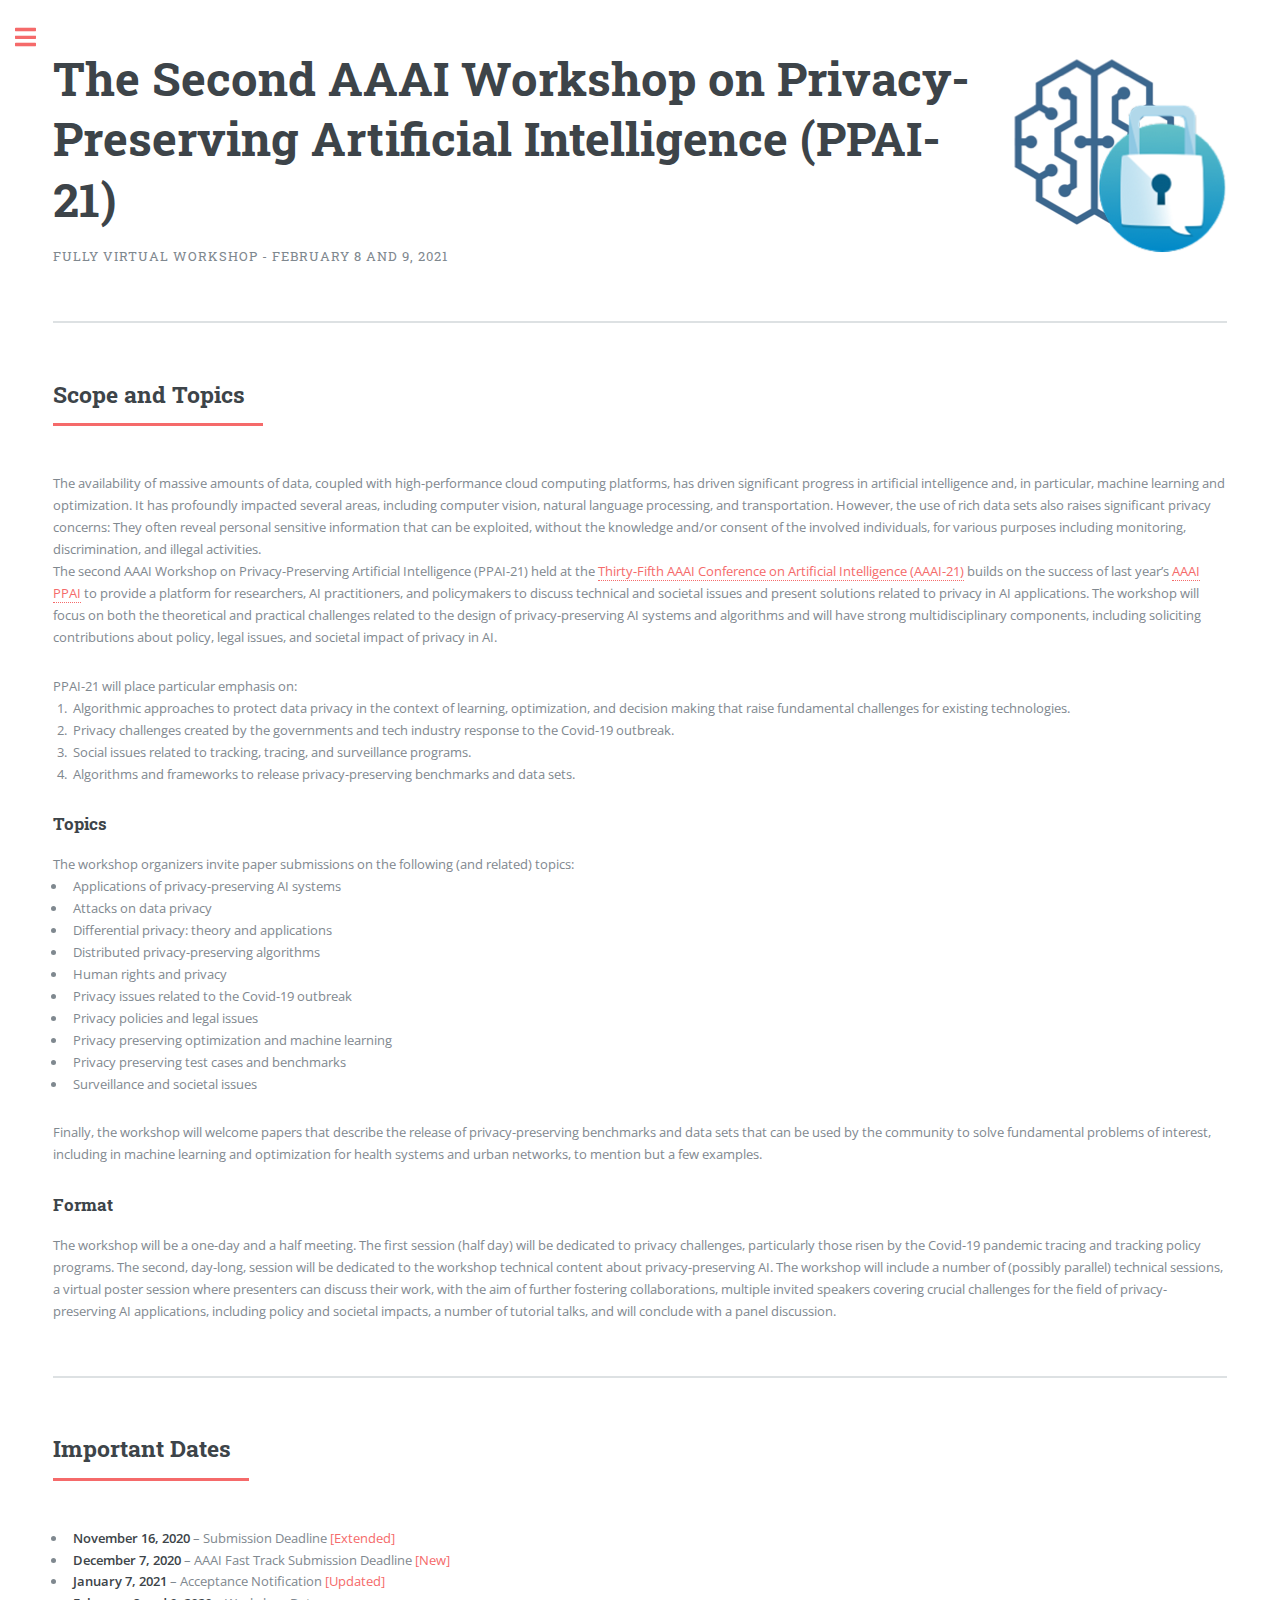
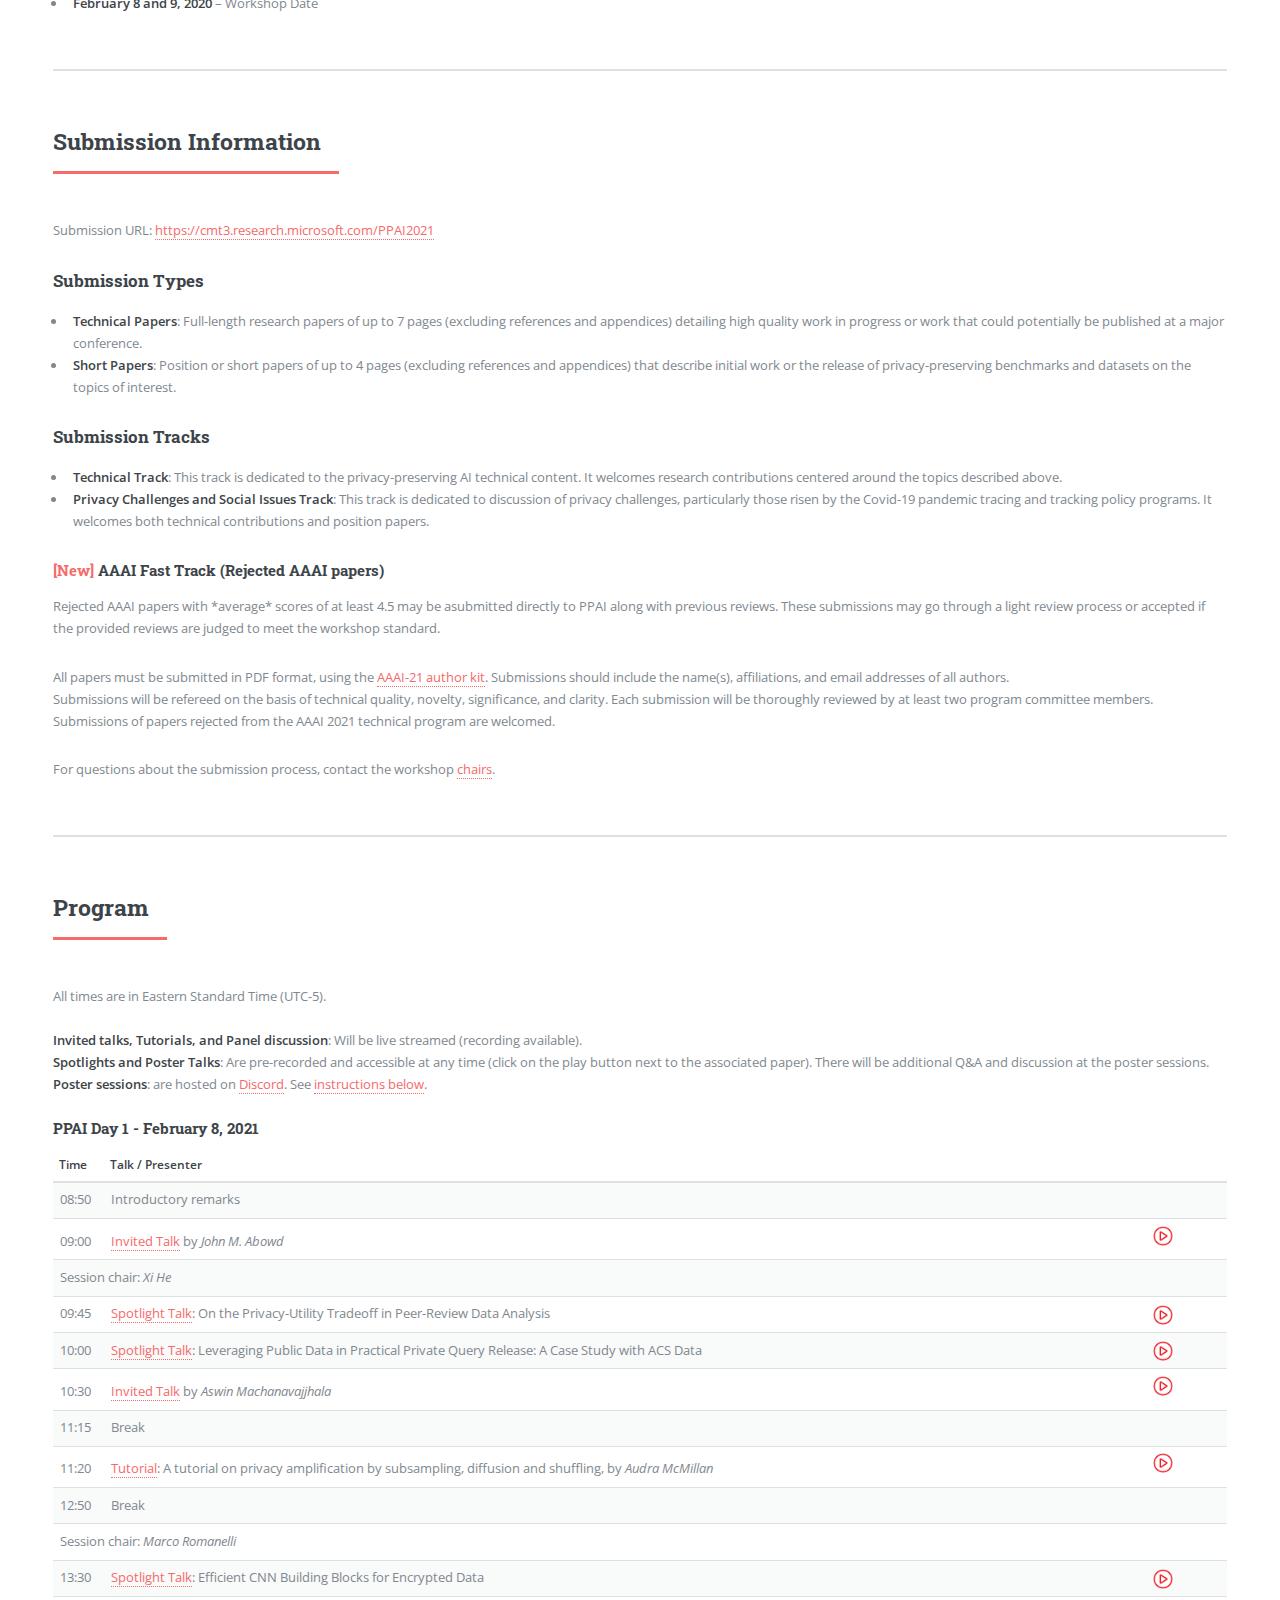
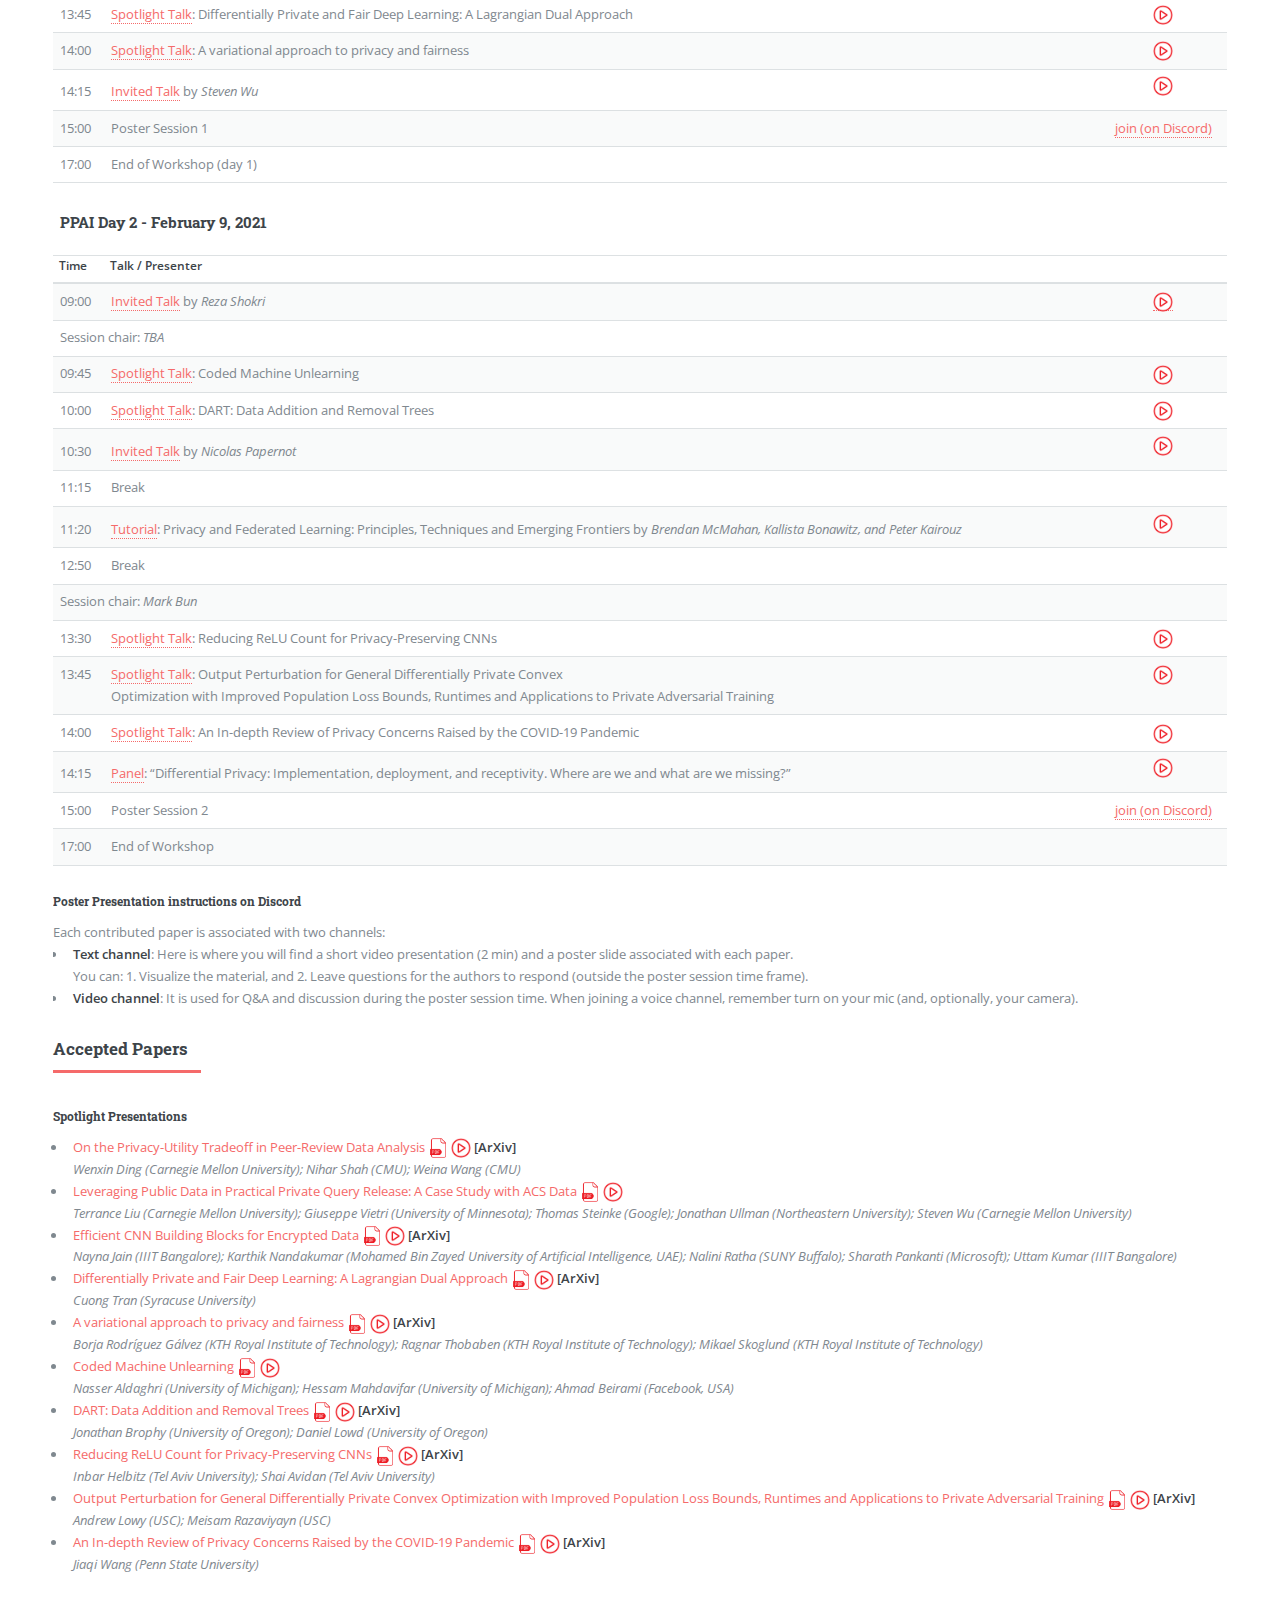
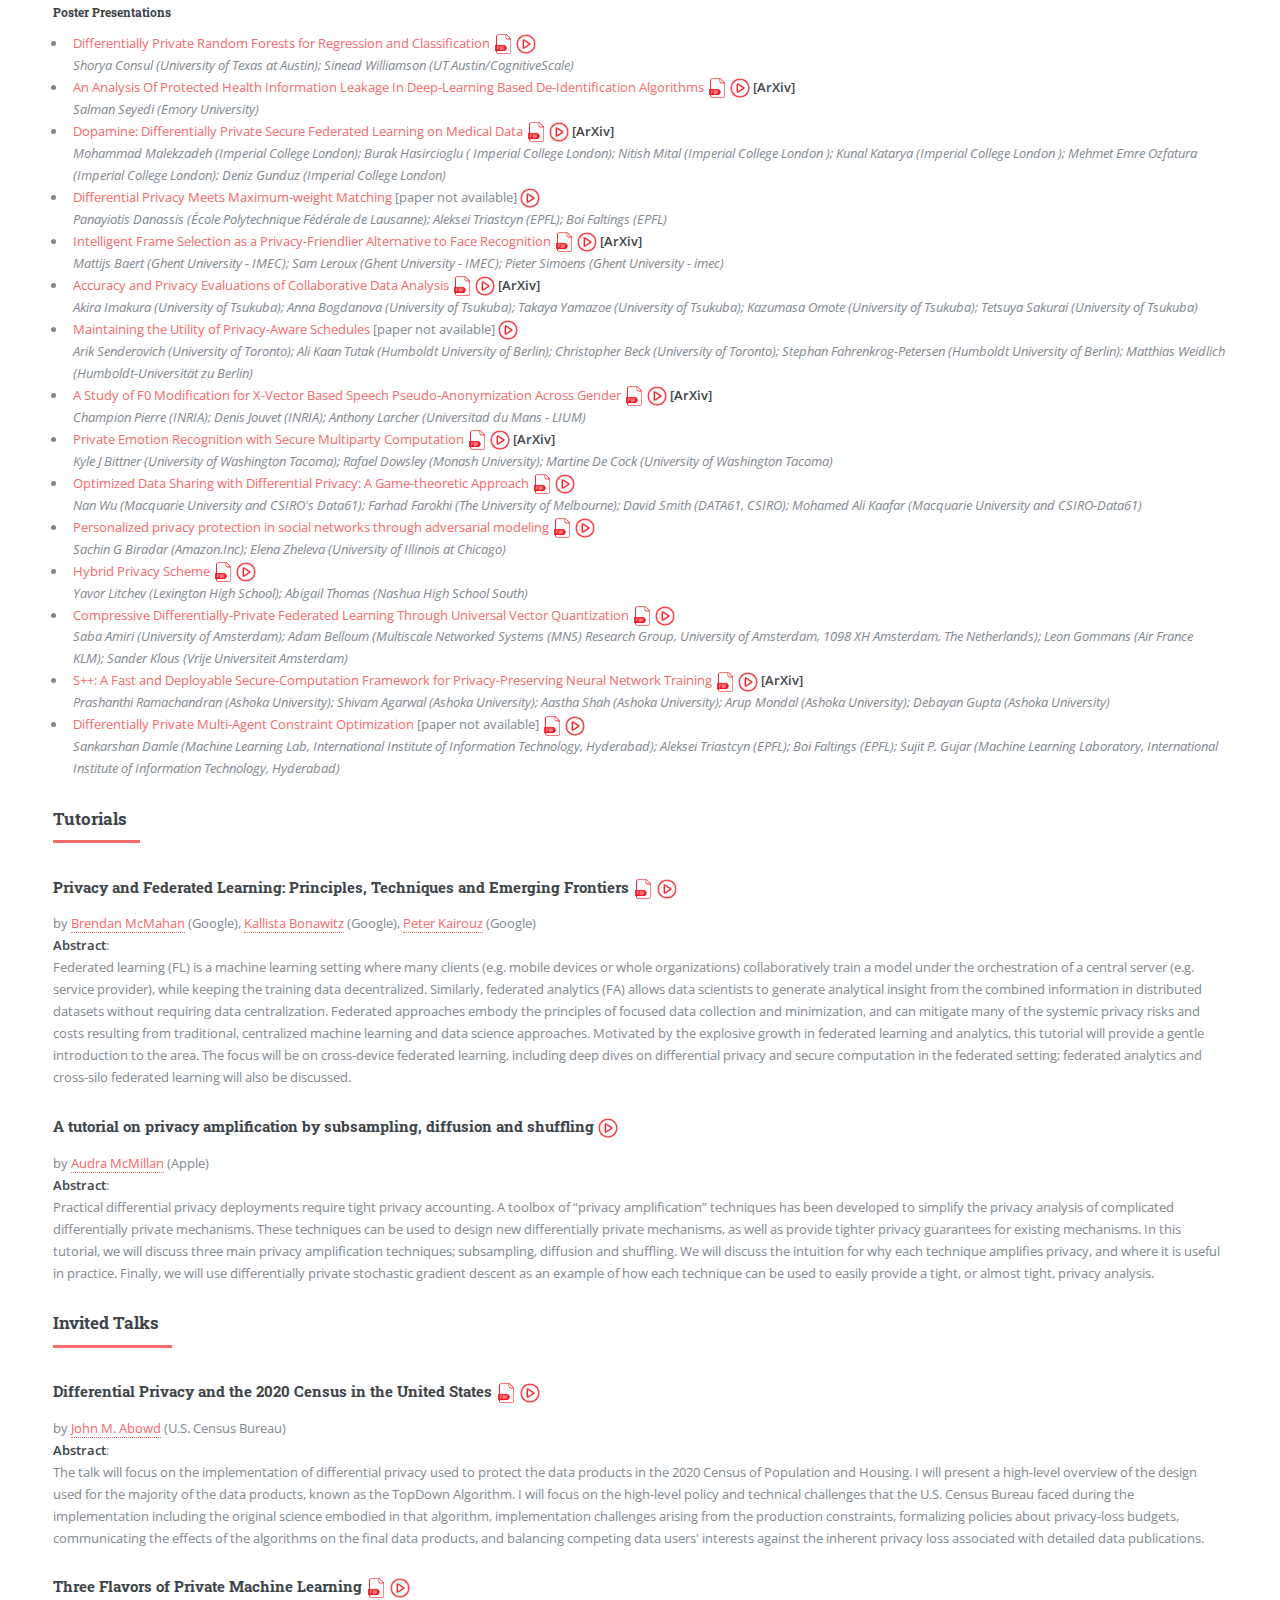
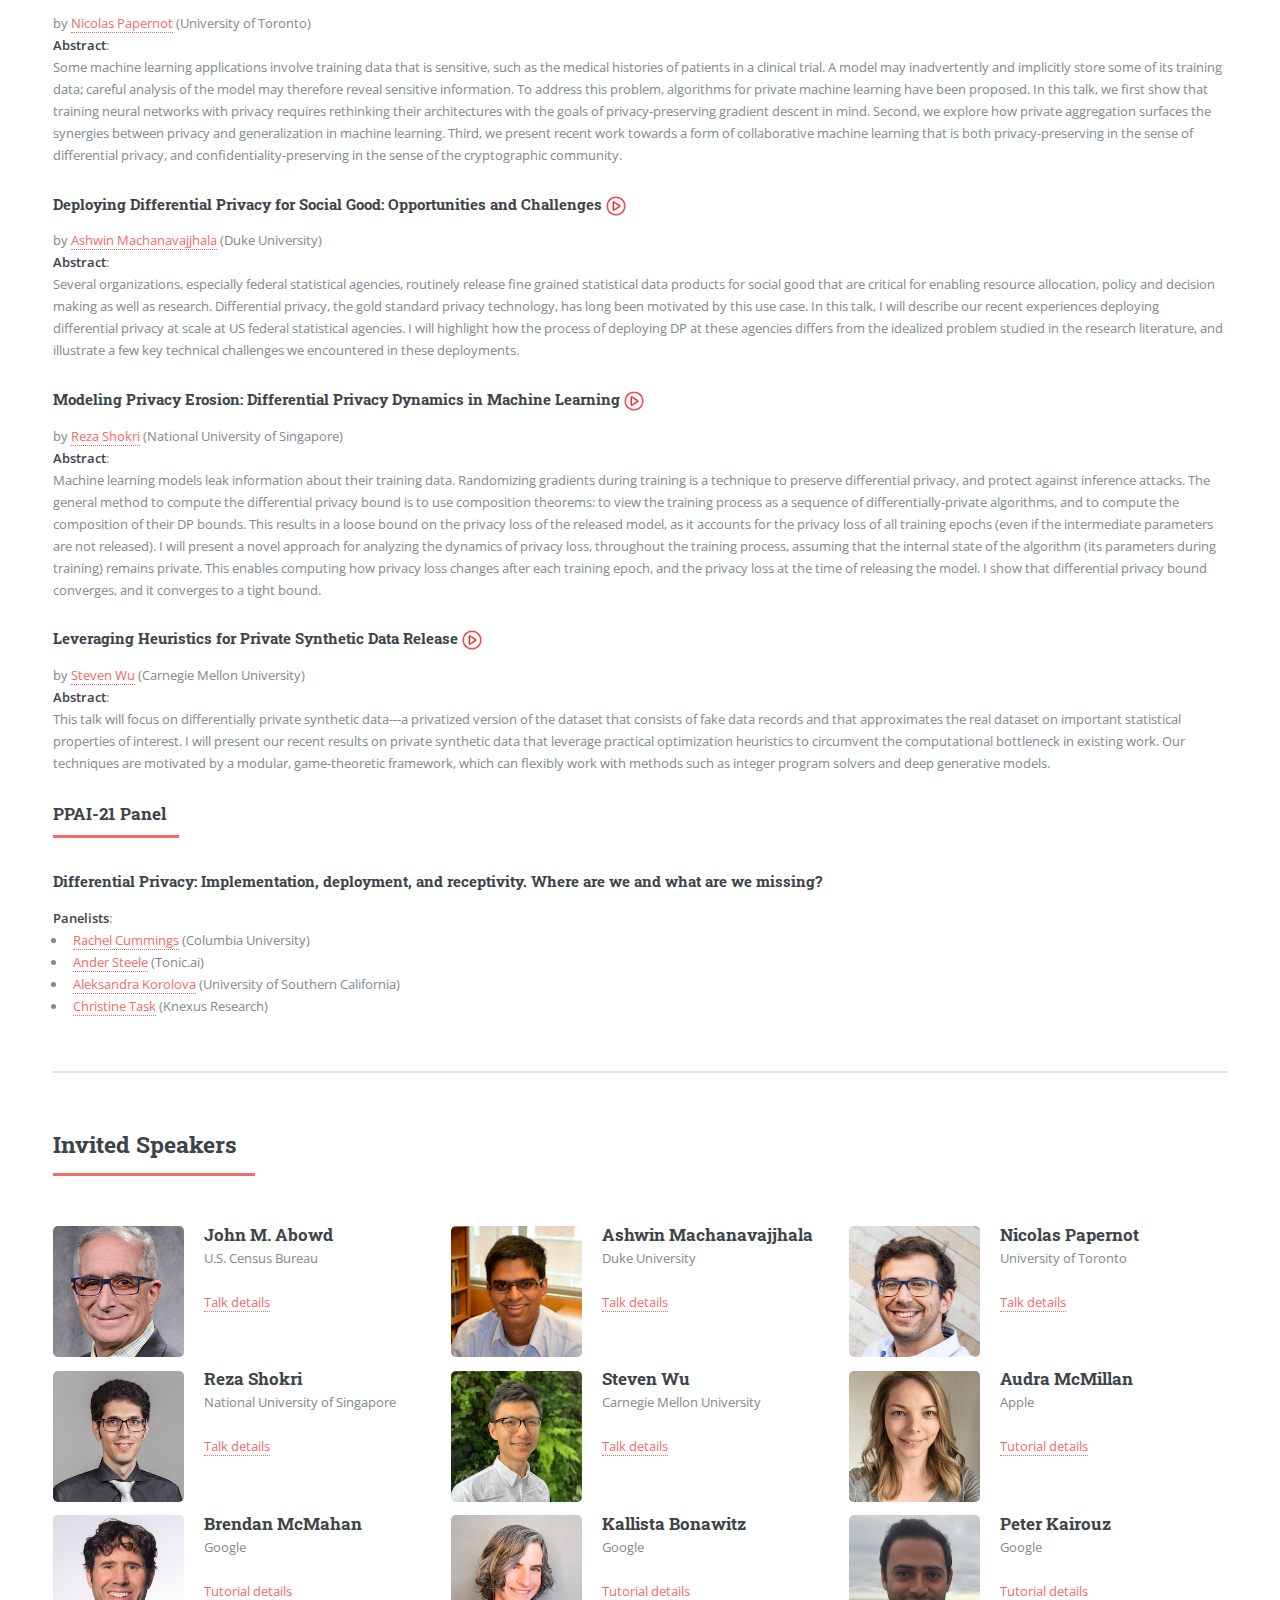
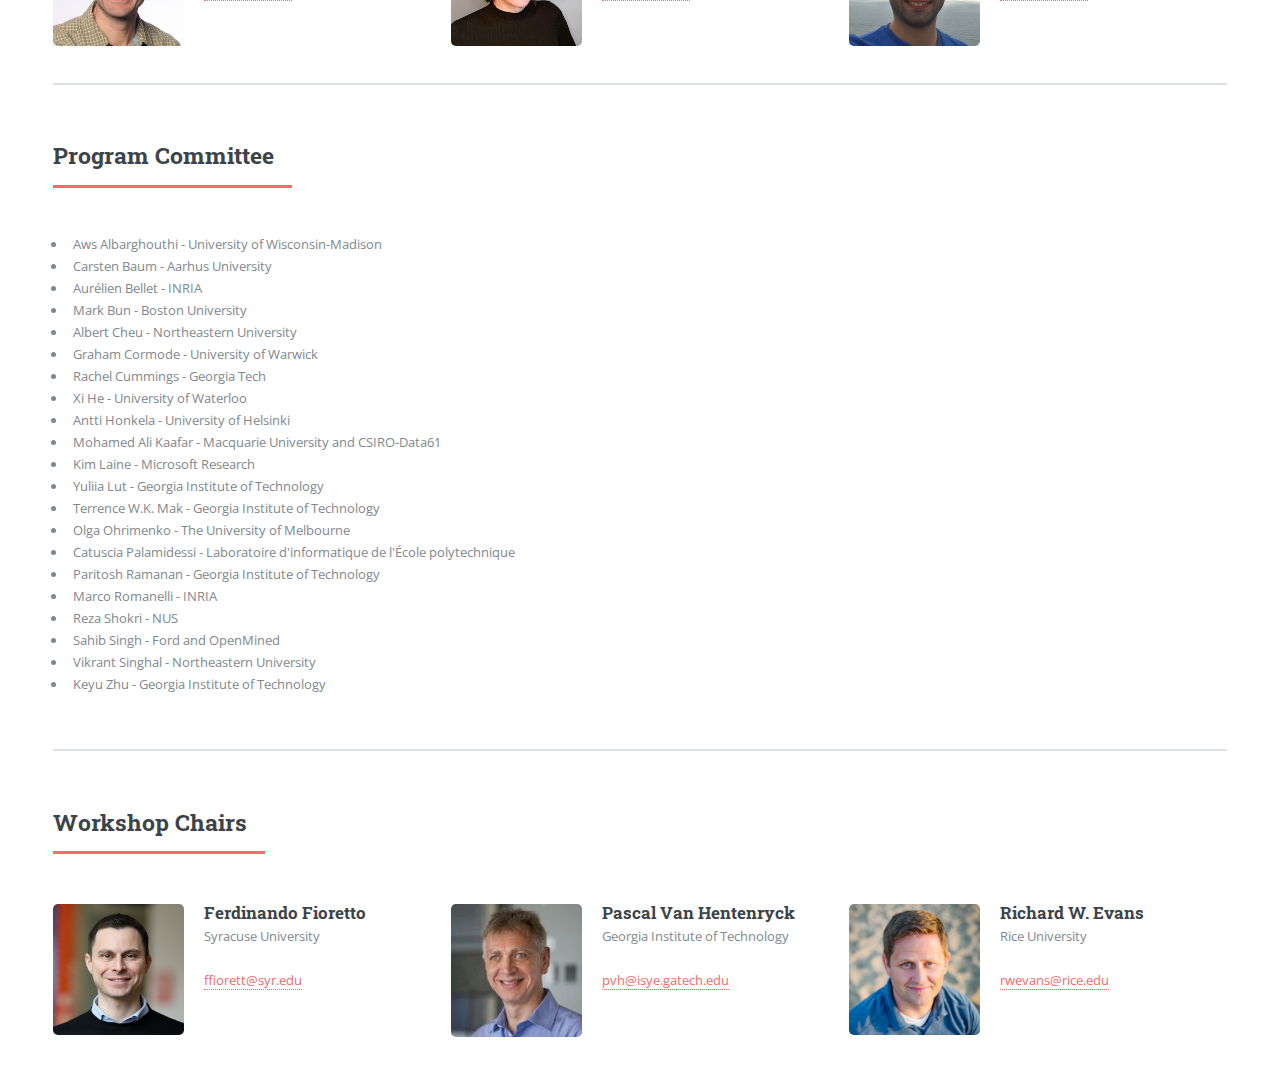
<file: index.html>
<!DOCTYPE HTML>
<html>
	<head>
		<title>AAAI Workshop on Privacy-Preserving Artificial Intelligence</title>
		<meta charset="utf-8" />
		<meta name="viewport" content="width=device-width, initial-scale=1, user-scalable=no" />
		<meta name="keywords" content="PPAI,PPAI21,PPAI2021,PPAI 21,PPAI 2021,AAAI,AAAI21,AAAI 2021,Privacy Preserving AI,Privacy Preserving Artificial Intelligence,AI, Differential Privacy,Privacy,Preserving,Artificial,Intelligence"/>
		<link rel="stylesheet" href="assets/css/main.css" />
	</head>
	<body class="is-preload">

		<!-- Wrapper -->
			<div id="wrapper">
				<!-- Main -->
				<div id="main">
					<div class="inner">
						<!-- Banner -->
						<section id="banner">
							<div class="content">
								<header>
									<h1>The Second AAAI Workshop on Privacy-Preserving Artificial Intelligence (PPAI-21)</h1>
									<p>Fully Virtual Workshop - February 8 and 9, 2021</p>
								</header>
							</div>
							<span class="center">
								<img class="center" src="images/logo-ppai.png" alt=""/>
							<!--<img class="center" src="images/aaai.png" alt="" width="128"/> -->									</span>
						</section>

						<!-- Section -->
						<section>
							<header class="major" id="scope">
								<h2>Scope and Topics</h2>
							</header>
							<p>
							The availability of massive amounts of data, coupled with high-performance cloud computing 
							platforms, has driven significant progress in artificial intelligence and, in particular, 
							machine learning and optimization. It has profoundly impacted several areas, including computer 
							vision, natural language processing, and transportation. However, the use of rich data sets 
							also raises significant privacy concerns: They often reveal personal sensitive information 
							that can be exploited, without the knowledge and/or consent of the involved individuals, for 
							various purposes including monitoring, discrimination, and illegal activities. 
							<br>
							The second AAAI Workshop on Privacy-Preserving Artificial Intelligence (PPAI-21) held at the 
							<a href="https://aaai.org/Conferences/AAAI-21/">Thirty-Fifth AAAI Conference on Artificial Intelligence (AAAI-21)</a> 
							builds on the success of last year’s <a href="https://www2.isye.gatech.edu/~fferdinando3/cfp/PPAI20/">AAAI PPAI</a> 
							to provide a platform for researchers, AI practitioners, and policymakers to discuss technical 
							and societal issues and present solutions related to privacy in AI applications. 
							The workshop will focus on both the theoretical and practical challenges related to the design 
							of privacy-preserving AI systems and algorithms and will have strong multidisciplinary 
							components, including soliciting contributions about policy, legal issues, and societal 
							impact of privacy in AI. 
							</p>
							PPAI-21 will place particular emphasis on: 
							<ol>
								<li>Algorithmic approaches to protect data privacy in the context of learning, 
									optimization, and decision making that raise fundamental challenges for 
								existing technologies.</li> 
								<li>Privacy challenges created by the governments and tech industry response to 
								the Covid-19 outbreak.</li> 
								<li>Social issues related to tracking, tracing, and surveillance programs.</li> 
								<li>Algorithms and frameworks to release privacy-preserving benchmarks and data sets.</li> 
							</ol>

							<h3>Topics</h3>
							The workshop organizers invite paper submissions on the following (and related) topics:
							<ul>
								<li>Applications of privacy-preserving AI systems</li>
								<li>Attacks on data privacy</li>
								<li>Differential privacy: theory and applications</li>
								<li>Distributed privacy-preserving algorithms</li>
								<li>Human rights and privacy</li>
								<li>Privacy issues related to the Covid-19 outbreak </li>
								<li>Privacy policies and legal issues </li>
								<li>Privacy preserving optimization and machine learning </li>
								<li>Privacy preserving test cases and benchmarks</li>
								<li>Surveillance and societal issues </li>
							</ul>
							<p>
								Finally, the workshop will welcome papers that describe the release of privacy-preserving benchmarks and data sets that can be used by the community to solve fundamental problems of interest, including in machine learning and optimization for health systems and urban networks, to mention but a few examples. 
							</p>

							<h3>Format</h3> <p> The workshop will be a one-day and a half
							meeting.  The first session (half day) will be dedicated to
							privacy challenges, particularly those  risen by the Covid-19
							pandemic tracing and tracking policy programs.  The second,
							day-long, session will be dedicated to the workshop technical
							content about  privacy-preserving AI. The workshop will include
							a number of (possibly parallel) technical  sessions, a virtual
							poster session where presenters can discuss their work, with
							the aim of  further fostering collaborations, multiple invited
							speakers covering crucial challenges for  the field of
							privacy-preserving AI applications, including policy and
							societal impacts, a  number of tutorial talks, and will
							conclude with a panel discussion.  </p>

<!-- 							<h3>Attendance</h3>
							Attendance is open to all. At least one author of each accepted submission must be present at the workshop.
 -->
 							</section>


						<section>
							<header class="major" id="dates">
								<h2>Important Dates</h2>
							</header>
							<ul>
							<li><strong>November 16, 2020</strong> – Submission Deadline <font color="#f56a6a">[Extended]</font></li>
							<li><strong>December 7, 2020</strong>  – AAAI Fast Track Submission Deadline <font color="#f56a6a">[New]</font></li>
							<li><strong>January 7, 2021</strong> – Acceptance Notification <font color="#f56a6a">[Updated]</font></li>
							<li><strong>February 8 and 9, 2020</strong> – Workshop Date </li>
							</ul>
						</section>

						<section>
							<header class="major" id="submission">
								<h2>Submission Information</h2>
							</header>

							<p>
							Submission URL:  <a href="https://cmt3.research.microsoft.com/PPAI2021">https://cmt3.research.microsoft.com/PPAI2021</a>
							</p>

							<h3>Submission Types</h3>
							<ul>
								<li><strong>Technical Papers</strong>: 
								Full-length research papers of up to 7 pages (excluding references and appendices) 
								detailing high quality work in progress or work that could potentially be published at 
								a major conference. 
								</li>
								<li><strong>Short Papers</strong>: 
								Position or short papers of up to 4 pages (excluding references and appendices) that 
								describe initial work or the release of privacy-preserving benchmarks and datasets on the 
								topics of interest. 
								</li>
							</ul>

							<h3>Submission Tracks</h3>
							<ul>
								<li><strong>Technical Track</strong>:
									 This track is dedicated to the privacy-preserving AI technical content. It welcomes 
									 research contributions centered around the topics described above.
								</li>
								<li><strong>Privacy Challenges and Social Issues Track</strong>:
									This track is dedicated to discussion of privacy challenges, particularly those risen 
									by the Covid-19 pandemic tracing and tracking policy programs. 
									It welcomes both technical contributions and position papers. 
								</li>
							</ul>

							<h4><font color="#f56a6a">[New]</font> AAAI Fast Track (Rejected AAAI papers)</h4>
							<p>
							Rejected AAAI papers with *average* scores of at least 4.5 may be asubmitted directly to PPAI 
							along with previous reviews. These submissions may go through a light review process or 
							accepted if the provided reviews are judged to meet the workshop standard. 
							</p>

							<p>	
							All papers must be submitted in PDF format, using the <a href="https://www.aaai.org/Publications/Templates/AuthorKit21.zip">AAAI-21 author kit</a>. 
							Submissions should include the name(s), affiliations, and email addresses of all authors. 
							<br>
							Submissions will be refereed on the basis of technical quality, novelty, significance, and 
							clarity. Each submission will be thoroughly reviewed by at least two program committee members.
							<br>
							Submissions of papers rejected from the AAAI 2021 technical program are welcomed. 
							<!-- Papers will be selected for oral and/or poster presentation at the workshop.  -->
							</p>

							<p>
							For questions about the submission process, contact the workshop <a href="#contact">chairs</a>.
							</p>
						</section>

						<section>
							<header class="major" id="program">
								<h2>Program</h2>
							</header>

							All times are in Eastern Standard Time (UTC-5).</br><br>

							<strong>Invited talks, Tutorials, and Panel discussion</strong>: Will be live streamed (recording available).
							</br>
							<strong>Spotlights and Poster Talks</strong>: Are pre-recorded and accessible at any time (click on the play button next to the associated paper). 
							There will be additional Q&A and discussion at the poster sessions.
							<br>
							<strong>Poster sessions</strong>: are hosted on <a href="https://discord.gg/dPRvVuhKuW">Discord</a>. See <a href="#poster-instructions">instructions below</a>.
							<br><br>

							<h4>PPAI Day 1 - February 8, 2021</h4>
							<div class="table-wrapper">
								<table>
									<thead>
										<tr>
											<th colspan="1">Time</th>
											<th>Talk / Presenter </th>
											<th></th>
										</tr>
									</thead>
									<tbody>
										<tr><td>08:50</td>	<td>Introductory remarks</td> <td></td>		</tr>
										<tr><td>09:00</td>	<td><a href="#john">Invited Talk</a> by <em>John M. Abowd</em></td> 	<td style="text-align: center;"><a href="https://www.youtube.com/watch?v=cmgMTq6NXKI" target="_blank" style="border-bottom: none"><img src="images/play.png" width="20"></a></td>		</tr>
										<tr height="8px">
										<td colspan="3">Session chair: <em>Xi He</em></td></tr>
										<tr><td>09:45</td>	<td><a href="#sp1">Spotlight Talk</a>: On the Privacy-Utility Tradeoff in Peer-Review Data Analysis</td>							<td style="text-align: center;"><a href="https://www2.isye.gatech.edu/~fferdinando3/cfp/PPAI21/41-long.mp4" alt="Video" style="border-bottom: none"><img src="images/play.png" width="20" style="vertical-align:middle"></a></td>		</tr>
										<tr><td>10:00</td>	<td><a href="#sp2">Spotlight Talk</a>: Leveraging Public Data in Practical Private Query Release: A Case Study with ACS Data</td>	<td style="text-align: center;"><a href="https://www2.isye.gatech.edu/~fferdinando3/cfp/PPAI21/26-long.mp4" alt="Video" style="border-bottom: none"><img src="images/play.png" width="20" style="vertical-align:middle"></a></td>		</tr>
										<tr><td>10:30</td>	<td><a href="#aswin">Invited Talk</a> by <em>Aswin Machanavajjhala</em></td> <td style="text-align: center;"><a href="https://www.youtube.com/watch?v=gwaIA-V-rt8" target="_blank" style="border-bottom: none"><img src="images/play.png" width="20"></a></td>		</tr>
										<tr><td>11:15</td>  <td colspan="2">Break</td></tr>
										<tr><td>11:20</td>	<td><a href="#audra">Tutorial</a>: A tutorial on privacy amplification by subsampling, diffusion and shuffling, by <em>Audra McMillan</em></td> <td style="text-align: center;"><a href="https://www.youtube.com/watch?v=lJzP3uggLpY" target="_blank" style="border-bottom: none"><img src="images/play.png" width="20"></a></td>		</tr>
										<tr><td>12:50</td>  <td colspan="2">Break</td></tr>
										<tr height="8px"><td colspan="3">Session chair: <em>Marco Romanelli</em></td></tr>
										<tr><td>13:30</td>	<td><a href="#sp3">Spotlight Talk</a>: Efficient CNN Building Blocks for Encrypted Data</td>				<td style="text-align: center;"><a href="https://www2.isye.gatech.edu/~fferdinando3/cfp/PPAI21/30-long.mp4" alt="Video" style="border-bottom: none"><img src="images/play.png" width="20" style="vertical-align:middle"></a></td>		</tr>
										<tr><td>13:45</td>	<td><a href="#sp4">Spotlight Talk</a>: Differentially Private and Fair Deep Learning: A Lagrangian Dual Approach</td>				<td style="text-align: center;"><a href="https://www2.isye.gatech.edu/~fferdinando3/cfp/PPAI21/17-long.mp4" alt="Video" style="border-bottom: none"><img src="images/play.png" width="20" style="vertical-align:middle"></a></td>		</tr>
										<tr><td>14:00</td>	<td><a href="#sp5">Spotlight Talk</a>: A variational approach to privacy and fairness</td>				<td style="text-align: center;"><a href="https://www2.isye.gatech.edu/~fferdinando3/cfp/PPAI21/36-long.mp4" alt="Video" style="border-bottom: none"><img src="images/play.png" width="20" style="vertical-align:middle"></a></td>		</tr>
										<tr><td>14:15</td>	<td><a href="#steven">Invited Talk</a> by <em>Steven Wu</em></td>			<td style="text-align: center;"><a href="https://www.youtube.com/watch?v=1CGOJWiWW0M" target="_blank" style="border-bottom: none"><img src="images/play.png" width="20"></a></td>		</tr>
										<tr><td>15:00</td>	<td>Poster Session 1</td> <td style="text-align: center; white-space: nowrap;"><a href="https://discord.gg/dPRvVuhKuW">join (on Discord)</a></td>		</tr>
										<tr><td>17:00</td> <td colspan="2">End of Workshop (day 1)</td></tr>
										<tr><td colspan="3" style="background-color: white;"> <br><h4>PPAI Day 2 - February 9, 2021</h4> </td></tr>
									</tbody>
									<thead>
										<tr>
											<th colspan="1">Time</th>
											<th>Talk / Presenter </th>
											<th></th>
										</tr>
									</thead>
									<tbody>
										<tr><td>09:00</td>	<td><a href="#reza">Invited Talk</a> by <em>Reza Shokri</em></td> 	<td style="text-align: center;"><a href="https://youtu.be/e7aUGNKg4vA" target="_blank"><img src="images/play.png" width="20" style="vertical-align:middle" alt="video recording"></a></td>		</tr>
										<tr height="8px"><td colspan="3">Session chair: <em>TBA</em></td></tr>
										<tr><td>09:45</td>	<td><a href="#sp6">Spotlight Talk</a>: Coded Machine Unlearning</td>	<td style="text-align: center;"><a href="https://www2.isye.gatech.edu/~fferdinando3/cfp/PPAI21/20-long.mp4" alt="Video" style="border-bottom: none"><img src="images/play.png" width="20" style="vertical-align:middle"></a></td>		</tr>
										<tr><td>10:00</td>	<td><a href="#sp7">Spotlight Talk</a>: DART: Data Addition and Removal Trees</td>	<td style="text-align: center;"><a href="https://www2.isye.gatech.edu/~fferdinando3/cfp/PPAI21/37-long.mp4" alt="Video" style="border-bottom: none"><img src="images/play.png" width="20" style="vertical-align:middle"></a></td>		</tr>
										<tr><td>10:30</td>	<td><a href="#nicolas">Invited Talk</a> by <em>Nicolas Papernot</em></td> <td style="text-align: center;"><a href="https://www.youtube.com/watch?v=XhgwUl-2w9Q" target="_blank" style="border-bottom: none"><img src="images/play.png" width="20"></a></td>		</tr>
										<tr><td>11:15</td>  <td colspan="2">Break</td></tr>
										<tr><td>11:20</td>	<td><a href="#fedlearning">Tutorial</a>: Privacy and Federated Learning: Principles, Techniques and Emerging Frontiers
											 						        by <em>Brendan McMahan, Kallista Bonawitz, and Peter Kairouz</em></td> <td style="text-align: center;"><a href="https://www.youtube.com/watch?v=prQI5OT_wzk" target="_blank" style="border-bottom: none"><img src="images/play.png" width="20"></a></td>		</tr>
										<tr><td>12:50</td>  <td colspan="2">Break</td></tr>
										<tr height="8px"><td colspan="3">Session chair: <em>Mark Bun</em></td></tr>
										<tr><td>13:30</td>	<td><a href="#sp8">Spotlight Talk</a>: Reducing ReLU Count for Privacy-Preserving CNNs</td>				<td style="text-align: center;"><a href="https://www2.isye.gatech.edu/~fferdinando3/cfp/PPAI21/8-long.mp4" alt="Video" style="border-bottom: none"><img src="images/play.png" width="20" style="vertical-align:middle"></a></td>		</tr>
										<tr><td>13:45</td>	<td><a href="#sp9">Spotlight Talk</a>: Output Perturbation for General Differentially Private Convex<br> Optimization with Improved Population Loss Bounds, Runtimes and Applications to Private Adversarial Training</td>	<td style="text-align: center;"><a href="https://www2.isye.gatech.edu/~fferdinando3/cfp/PPAI21/15-long.mp4" alt="Video" style="border-bottom: none"><img src="images/play.png" width="20" style="vertical-align:middle"></a></td>		</tr>
										<tr><td>14:00</td>	<td><a href="#sp10">Spotlight Talk</a>: An In-depth Review  of Privacy Concerns Raised by  the COVID-19 Pandemic</td>	<td style="text-align: center;"><a href="https://www2.isye.gatech.edu/~fferdinando3/cfp/PPAI21/34-long.mp4" alt="Video" style="border-bottom: none"><img src="images/play.png" width="20" style="vertical-align:middle"></a></td>		</tr>
										<tr><td>14:15</td>	<td><a href="#panel">Panel</a>: “Differential Privacy: Implementation, deployment, and receptivity. Where are we and what are we missing?” </td>	<td style="text-align: center;"><a href="https://www.youtube.com/watch?v=GlKB8xwXMSE" target="_blank" style="border-bottom: none"><img src="images/play.png" width="20"></a></td>		</tr>
										<tr><td>15:00</td>	<td>Poster Session 2</td> <td style="text-align: center; white-space: nowrap;"><a href="https://discord.gg/dPRvVuhKuW">join (on Discord)</a></td>		</tr>
										<tr><td>17:00</td>  <td colspan="2">End of Workshop</td></tr>
									</tbody>
								</table>

								<h5 id="poster-instructions">Poster Presentation instructions on Discord</h5>
									Each contributed paper is associated with two channels: 
									<ul>
										<li><strong>Text channel</strong>: Here is where you will find a short video presentation 
											(2 min) and a poster slide associated with each paper.<br>
											You can: 
											1. Visualize the material, and
											2. Leave questions for the authors to respond (outside the poster session time frame). </li>
										<li><strong>Video channel</strong>:
											It is used for Q&A and discussion during the poster session time. 
											When joining a voice channel, remember turn on your mic (and, optionally, your camera).</li>
									</ul>
							</div>



							<header class="major" id="accepted_papers">
								<h3>Accepted Papers</h3>
							</header>

								<h5 id="spotlight">Spotlight Presentations</h5>
								<ul>
									<li id="sp1"><font color="#f56a6a">On the Privacy-Utility Tradeoff in Peer-Review Data Analysis</font> 
										<a href="files/41-paper.pdf" alt="ArXiv Link" style="border-bottom: none"><img src="images/pdf-icon.png" width="20" style="vertical-align:middle"></a>
										<a href="https://www2.isye.gatech.edu/~fferdinando3/cfp/PPAI21/41-long.mp4" alt="Video" style="border-bottom: none"><img src="images/play.png" width="20" style="vertical-align:middle"></a>
										<a href="https://arxiv.org/abs/2006.16385" alt="ArXiv Link" style="border-bottom: none"><strong>[ArXiv]</strong></a>
										<br>
										<em>Wenxin Ding (Carnegie Mellon University); Nihar Shah (CMU); Weina Wang (CMU)</em><br>
										<!-- https://arxiv.org/pdf/2006.16385.pdf -->
									</li>
									<li  id="sp2"><font color="#f56a6a">Leveraging Public Data in Practical Private Query Release: A Case Study with ACS Data</font>
										<a href="files/26-paper.pdf" alt="ArXiv Link" style="border-bottom: none"><img src="images/pdf-icon.png" width="20" style="vertical-align:middle"></a>
										<a href="https://www2.isye.gatech.edu/~fferdinando3/cfp/PPAI21/26-long.mp4" alt="Video" style="border-bottom: none"><img src="images/play.png" width="20" style="vertical-align:middle"></a>
										<br>
										<em>Terrance Liu (Carnegie Mellon University); Giuseppe Vietri (University of Minnesota); Thomas Steinke (Google); Jonathan Ullman (Northeastern University); Steven Wu (Carnegie Mellon University)</em>
									</li>
									<li  id="sp3"><font color="#f56a6a">Efficient CNN Building Blocks for Encrypted Data</font>
										<a href="files/30-paper.pdf" alt="ArXiv Link" style="border-bottom: none"><img src="images/pdf-icon.png" width="20" style="vertical-align:middle"></a>
										<a href="https://www2.isye.gatech.edu/~fferdinando3/cfp/PPAI21/30-long.mp4" alt="Video" style="border-bottom: none"><img src="images/play.png" width="20" style="vertical-align:middle"></a>
										<a href="https://arxiv.org/abs/2102.00319" alt="ArXiv Link" style="border-bottom: none"><strong>[ArXiv]</strong></a>										
										<br>
										<em>Nayna Jain (IIIT Bangalore); 
									        Karthik Nandakumar (Mohamed Bin Zayed University of Artificial Intelligence, UAE);
											Nalini Ratha (SUNY Buffalo); Sharath Pankanti (Microsoft); Uttam Kumar (IIIT Bangalore)</em>
									</li>
									<li  id="sp4"><font color="#f56a6a">Differentially Private and Fair Deep Learning: A Lagrangian Dual Approach</font>
										<a href="files/17-paper.pdf" alt="ArXiv Link" style="border-bottom: none"><img src="images/pdf-icon.png" width="20" style="vertical-align:middle"></a>
										<a href="https://www2.isye.gatech.edu/~fferdinando3/cfp/PPAI21/17-long.mp4" alt="Video" style="border-bottom: none"><img src="images/play.png" width="20" style="vertical-align:middle"></a>
										<a href="https://arxiv.org/abs/2009.12562" alt="ArXiv Link" style="border-bottom: none"><strong>[ArXiv]</strong></a>
										<br>
										<em>Cuong Tran (Syracuse University)</em>
									</li>
									<li  id="sp5"><font color="#f56a6a">A variational approach to privacy and fairness</font>
										<a href="files/36-paper.pdf" alt="ArXiv Link" style="border-bottom: none"><img src="images/pdf-icon.png" width="20" style="vertical-align:middle"></a>
										<a href="https://www2.isye.gatech.edu/~fferdinando3/cfp/PPAI21/36-long.mp4" alt="Video" style="border-bottom: none"><img src="images/play.png" width="20" style="vertical-align:middle"></a>
										<a href="https://arxiv.org/abs/2006.06332" alt="ArXiv Link" style="border-bottom: none"><strong>[ArXiv]</strong></a>										
										<br>
										<em>Borja Rodríguez Gálvez (KTH Royal Institute of Technology); Ragnar Thobaben (KTH Royal Institute of Technology); Mikael Skoglund (KTH Royal Institute of Technology)</em>
											<!-- https://arxiv.org/abs/2006.06332 -->
									</li>
									<li id="sp6"><font color="#f56a6a">Coded Machine Unlearning</font>
										<a href="files/20-paper.pdf" alt="ArXiv Link" style="border-bottom: none"><img src="images/pdf-icon.png" width="20" style="vertical-align:middle"></a>
										<a href="https://www2.isye.gatech.edu/~fferdinando3/cfp/PPAI21/20-long.mp4" alt="Video" style="border-bottom: none"><img src="images/play.png" width="20" style="vertical-align:middle"></a>
										<br>
										<em>Nasser Aldaghri (University of Michigan); Hessam Mahdavifar (University of Michigan); Ahmad Beirami (Facebook, USA)</em>
									</li>
									<li  id="sp7"><font color="#f56a6a">DART: Data Addition and Removal Trees</font>
										<a href="files/37-paper.pdf" alt="ArXiv Link" style="border-bottom: none"><img src="images/pdf-icon.png" width="20" style="vertical-align:middle"></a>
										<a href="https://www2.isye.gatech.edu/~fferdinando3/cfp/PPAI21/37-long.mp4" alt="Video" style="border-bottom: none"><img src="images/play.png" width="20" style="vertical-align:middle"></a>
										<a href="https://arxiv.org/abs/2009.05567" alt="ArXiv Link" style="border-bottom: none"><strong>[ArXiv]</strong></a>
										<br>
										<em>Jonathan Brophy (University of Oregon); Daniel Lowd (University of Oregon)</em>
<!-- 										https://arxiv.org/abs/2009.05567 -->
									</li>
									<li id="sp8"><font color="#f56a6a">Reducing ReLU Count for Privacy-Preserving CNNs</font>
										<a href="files/8-paper.pdf" alt="ArXiv Link" style="border-bottom: none"><img src="images/pdf-icon.png" width="20" style="vertical-align:middle"></a>
										<a href="https://www2.isye.gatech.edu/~fferdinando3/cfp/PPAI21/8-long.mp4" alt="Video" style="border-bottom: none"><img src="images/play.png" width="20" style="vertical-align:middle"></a>
										<a href="https://arxiv.org/abs/2101.11835" alt="ArXiv Link" style="border-bottom: none"><strong>[ArXiv]</strong></a>
										<br>
										<em>Inbar Helbitz (Tel Aviv University); Shai Avidan (Tel Aviv University)</em>
										<!-- https://arxiv.org/abs/2101.11835 -->
									</li>
									<li  id="sp9"><font color="#f56a6a">Output Perturbation for General Differentially Private Convex Optimization with Improved Population Loss Bounds, Runtimes and Applications to Private Adversarial Training</font>
	 									<a href="files/15-paper.pdf" alt="" style="border-bottom: none"><img src="images/pdf-icon.png" width="20" style="vertical-align:middle"></a>
										<a href="https://www2.isye.gatech.edu/~fferdinando3/cfp/PPAI21/15-long.mp4" alt="Video" style="border-bottom: none"><img src="images/play.png" width="20" style="vertical-align:middle"></a>
										<a href="https://arxiv.org/abs/2102.04704" alt="ArXiv Link" style="border-bottom: none"><strong>[ArXiv]</strong></a>
										<br>
										<em>Andrew Lowy (USC); Meisam Razaviyayn (USC)</em>
									</li>
									<li  id="sp10"><font color="#f56a6a">An In-depth Review  of Privacy Concerns Raised by  the COVID-19 Pandemic</font>
										<a href="files/34-paper.pdf" alt="" style="border-bottom: none"><img src="images/pdf-icon.png" width="20" style="vertical-align:middle"></a>
										<a href="https://www2.isye.gatech.edu/~fferdinando3/cfp/PPAI21/34-long.mp4" alt="Video" style="border-bottom: none"><img src="images/play.png" width="20" style="vertical-align:middle"></a>
										<a href="https://arxiv.org/abs/2101.10868" alt="ArXiv Link" style="border-bottom: none"><strong>[ArXiv]</strong></a>
										<br>
										<em>Jiaqi Wang (Penn State University)</em>
									</li>
								</ul>

								<h5>Poster Presentations</h5>
								<ul>
									<li><font color="#f56a6a">Differentially Private Random Forests for Regression and Classification</font>
									<a href="files/2-paper.pdf" alt="ArXiv Link" style="border-bottom: none"><img src="images/pdf-icon.png" width="20" style="vertical-align:middle"></a>
									<a href="https://www2.isye.gatech.edu/~fferdinando3/cfp/PPAI21/2-short.mp4" alt="Video" style="border-bottom: none"><img src="images/play.png" width="20" style="vertical-align:middle"></a>
									<br>
									<em>Shorya Consul (University of Texas at Austin); Sinead Williamson (UT Austin/CognitiveScale)</em>
								</li>
								<li><font color="#f56a6a">An Analysis Of Protected Health Information Leakage In Deep-Learning Based De-Identification Algorithms</font>
									<a href="files/4-paper.pdf" alt="ArXiv Link" style="border-bottom: none"><img src="images/pdf-icon.png" width="20" style="vertical-align:middle"></a>
									<a href="https://www2.isye.gatech.edu/~fferdinando3/cfp/PPAI21/4-short.mp4" alt="Video" style="border-bottom: none"><img src="images/play.png" width="20" style="vertical-align:middle"></a>
									<a href="https://arxiv.org/abs/2101.12099" alt="ArXiv Link" style="border-bottom: none"><strong>[ArXiv]</strong></a>
									<br>
									<em>Salman Seyedi (Emory University)</em>
<!-- 									https://arxiv.org/abs/2101.12099 -->
								</li>
								<li><font color="#f56a6a">Dopamine: Differentially Private Secure Federated Learning on Medical Data</font>
									<a href="files/5-paper.pdf" alt="ArXiv Link" style="border-bottom: none"><img src="images/pdf-icon.png" width="20" style="vertical-align:middle"></a>
									<a href="https://www2.isye.gatech.edu/~fferdinando3/cfp/PPAI21/5-short.mp4" alt="Video" style="border-bottom: none"><img src="images/play.png" width="20" style="vertical-align:middle"></a>
									<a href="https://arxiv.org/abs/2101.11693" alt="ArXiv Link" style="border-bottom: none"><strong>[ArXiv]</strong></a>
									<br>
									<em>Mohammad Malekzadeh (Imperial College London); Burak  Hasircioglu ( Imperial College London); Nitish Mital  (Imperial College London	); Kunal  Katarya (Imperial College London	); Mehmet Emre Ozfatura (Imperial College London); Deniz Gunduz (Imperial College London)</em>
								</li>
									<!-- https://arxiv.org/abs/2101.11693 -->
								<li><font color="#f56a6a">Differential Privacy Meets Maximum-weight Matching</font>
									[paper not available]<!-- <a href="files/7-paper.pdf" alt="ArXiv Link" style="border-bottom: none"><img src="images/pdf-icon.png" width="20" style="vertical-align:middle"></a> -->
									<a href="https://www2.isye.gatech.edu/~fferdinando3/cfp/PPAI21/7-short.mp4" alt="Video" style="border-bottom: none"><img src="images/play.png" width="20" style="vertical-align:middle"></a>
									<br>
									<em>Panayiotis Danassis (École Polytechnique Fédérale de Lausanne); Aleksei Triastcyn (EPFL); Boi Faltings (EPFL)</em>
								</li>
								<li><font color="#f56a6a">Intelligent Frame Selection as a  Privacy-Friendlier Alternative to Face Recognition</font>
									<a href="files/10-paper.pdf" alt="ArXiv Link" style="border-bottom: none"><img src="images/pdf-icon.png" width="20" style="vertical-align:middle"></a>
									<a href="https://www2.isye.gatech.edu/~fferdinando3/cfp/PPAI21/10-short.mp4" alt="Video" style="border-bottom: none"><img src="images/play.png" width="20" style="vertical-align:middle"></a>
									<a href="https://arxiv.org/abs/2101.07529" alt="ArXiv Link" style="border-bottom: none"><strong>[ArXiv]</strong></a>
									<br>
									<em>Mattijs Baert (Ghent University - IMEC); Sam Leroux (Ghent University - IMEC); Pieter Simoens (Ghent University - imec)</em>
								</li>
									<!-- https://arxiv.org/abs/2101.07529 -->
								<li><font color="#f56a6a">Accuracy and Privacy Evaluations of Collaborative Data Analysis</font>
									<a href="files/12-paper.pdf" alt="ArXiv Link" style="border-bottom: none"><img src="images/pdf-icon.png" width="20" style="vertical-align:middle"></a>
									<a href="https://www2.isye.gatech.edu/~fferdinando3/cfp/PPAI21/12-short.mp4" alt="Video" style="border-bottom: none"><img src="images/play.png" width="20" style="vertical-align:middle"></a>
									<a href="https://arxiv.org/abs/2101.11144" alt="ArXiv Link" style="border-bottom: none"><strong>[ArXiv]</strong></a>
									<br>
									<em>Akira Imakura (University of Tsukuba); Anna Bogdanova (University of Tsukuba); Takaya Yamazoe (University of Tsukuba); Kazumasa Omote (University of Tsukuba); Tetsuya Sakurai (University of Tsukuba)</em>
								</li>
									<!-- https://arxiv.org/abs/2101.11144 -->
								<li><font color="#f56a6a">Maintaining the Utility of Privacy-Aware Schedules</font>
									[paper not available]
									<!-- <a href="files/14-paper.pdf" alt="ArXiv Link" style="border-bottom: none"><img src="images/pdf-icon.png" width="20" style="vertical-align:middle"></a> -->
									<a href="https://www2.isye.gatech.edu/~fferdinando3/cfp/PPAI21/14-short.mp4" alt="Video" style="border-bottom: none"><img src="images/play.png" width="20" style="vertical-align:middle"></a>
									<br>
									<em>Arik Senderovich (University of Toronto); Ali Kaan  Tutak (Humboldt University of Berlin); Christopher Beck (University of Toronto); Stephan Fahrenkrog-Petersen (Humboldt University of Berlin); Matthias Weidlich (Humboldt-Universität zu Berlin)</em>
								</li>
								<li><font color="#f56a6a">A Study of F0 Modification for X-Vector Based Speech Pseudo-Anonymization Across Gender</font>
									<a href="files/16-paper.pdf" alt="ArXiv Link" style="border-bottom: none"><img src="images/pdf-icon.png" width="20" style="vertical-align:middle"></a>
									<a href="https://www2.isye.gatech.edu/~fferdinando3/cfp/PPAI21/16-short.mp4" alt="Video" style="border-bottom: none"><img src="images/play.png" width="20" style="vertical-align:middle"></a>
									<a href="https://arxiv.org/abs/2101.08478" alt="ArXiv Link" style="border-bottom: none"><strong>[ArXiv]</strong></a>
									<br>
									<em>Champion Pierre (INRIA); Denis Jouvet (INRIA); Anthony Larcher (Universitad du Mans - LIUM)</em>
								</li>
									<!-- https://arxiv.org/abs/2101.08478 -->
								<li><font color="#f56a6a">Private Emotion Recognition with Secure Multiparty Computation</font>
									<a href="files/18-paper.pdf" alt="ArXiv Link" style="border-bottom: none"><img src="images/pdf-icon.png" width="20" style="vertical-align:middle"></a>
									<a href="https://www2.isye.gatech.edu/~fferdinando3/cfp/PPAI21/18-short.mp4" alt="Video" style="border-bottom: none"><img src="images/play.png" width="20" style="vertical-align:middle"></a>
									<a href="https://arxiv.org/abs/2007.00253" alt="ArXiv Link" style="border-bottom: none"><strong>[ArXiv]</strong></a>
									<br>
									<em>Kyle J Bittner (University of Washington Tacoma); Rafael Dowsley (Monash University); Martine De Cock (University of Washington Tacoma)</em>
								</li>
									<!-- https://arxiv.org/abs/2007.00253 -->
								<li><font color="#f56a6a">Optimized Data Sharing with Differential Privacy: A Game-theoretic Approach</font>
									<a href="files/21-paper.pdf" alt="ArXiv Link" style="border-bottom: none"><img src="images/pdf-icon.png" width="20" style="vertical-align:middle"></a>
									<a href="https://www2.isye.gatech.edu/~fferdinando3/cfp/PPAI21/21-short.mp4" alt="Video" style="border-bottom: none"><img src="images/play.png" width="20" style="vertical-align:middle"></a>
									<br>
									<em>Nan Wu (Macquarie University and CSIRO's Data61); Farhad Farokhi (The University of Melbourne); David Smith (DATA61, CSIRO); Mohamed Ali Kaafar (Macquarie University and CSIRO-Data61)</em>
								</li>
								<li><font color="#f56a6a">Personalized privacy protection in social networks through adversarial modeling</font>
									<a href="files/27-paper.pdf" alt="ArXiv Link" style="border-bottom: none"><img src="images/pdf-icon.png" width="20" style="vertical-align:middle"></a>
									<a href="https://www2.isye.gatech.edu/~fferdinando3/cfp/PPAI21/27-short.mp4" alt="Video" style="border-bottom: none"><img src="images/play.png" width="20" style="vertical-align:middle"></a>
									<br>
									<em>Sachin G Biradar (Amazon.Inc); Elena Zheleva (University of Illinois at Chicago)</em>
								</li>
								<li><font color="#f56a6a">Hybrid Privacy Scheme</font>
									<a href="files/28-paper.pdf" alt="ArXiv Link" style="border-bottom: none"><img src="images/pdf-icon.png" width="20" style="vertical-align:middle"></a>
									<a href="https://www2.isye.gatech.edu/~fferdinando3/cfp/PPAI21/28-short.mp4" alt="Video" style="border-bottom: none"><img src="images/play.png" width="20" style="vertical-align:middle"></a>
									<br>
									<em>Yavor Litchev (Lexington High School); Abigail Thomas (Nashua High School South)</em>
								</li>
								<li><font color="#f56a6a">Compressive Differentially-Private Federated Learning Through Universal Vector Quantization</font>
									<a href="files/29-paper.pdf" alt="ArXiv Link" style="border-bottom: none"><img src="images/pdf-icon.png" width="20" style="vertical-align:middle"></a>
									<a href="https://www2.isye.gatech.edu/~fferdinando3/cfp/PPAI21/29-short.mp4" alt="Video" style="border-bottom: none"><img src="images/play.png" width="20" style="vertical-align:middle"></a>
									<br>
									<em>Saba Amiri (University of Amsterdam); Adam Belloum (Multiscale Networked Systems (MNS) Research Group, University of Amsterdam, 1098 XH Amsterdam, The Netherlands); Leon Gommans (Air France KLM); Sander  Klous (Vrije Universiteit Amsterdam)</em>
								</li>
								<li><font color="#f56a6a">S++: A Fast and Deployable Secure-Computation Framework for Privacy-Preserving Neural Network Training </font>
									<a href="files/33-paper.pdf" alt="ArXiv Link" style="border-bottom: none"><img src="images/pdf-icon.png" width="20" style="vertical-align:middle"></a>
									<a href="https://www2.isye.gatech.edu/~fferdinando3/cfp/PPAI21/33-short.mp4" alt="Video" style="border-bottom: none"><img src="images/play.png" width="20" style="vertical-align:middle"></a>
									<a href="https://arxiv.org/abs/2101.12078" alt="ArXiv Link" style="border-bottom: none"><strong>[ArXiv]</strong></a>
									<br>
									<em>Prashanthi Ramachandran (Ashoka University); Shivam Agarwal (Ashoka University); Aastha Shah (Ashoka University); Arup Mondal (Ashoka University); Debayan Gupta (Ashoka University)</em>
								</li>
								<li><font color="#f56a6a">Differentially Private Multi-Agent Constraint Optimization</font>
									[paper not available]
									<a href="files/38-paper.pdf" alt="ArXiv Link" style="border-bottom: none"><img src="images/pdf-icon.png" width="20" style="vertical-align:middle"></a>
									<a href="https://www2.isye.gatech.edu/~fferdinando3/cfp/PPAI21/38-short.mp4" alt="Video" style="border-bottom: none"><img src="images/play.png" width="20" style="vertical-align:middle"></a>
									<br>
									<em>Sankarshan Damle (Machine Learning Lab, International Institute of Information Technology, Hyderabad); Aleksei Triastcyn (EPFL); Boi Faltings (EPFL); Sujit  P.  Gujar (Machine Learning Laboratory, International Institute of Information Technology, Hyderabad)</em>
								</li>
								</ul>

							<header class="major" id="tutorials">
								<h3>Tutorials</h3>
							</header>

							<h4 id="fedlearning">
								Privacy and Federated Learning: Principles, Techniques and Emerging Frontiers
								<a href="files/BM_KB_PK-slides.pdf" target="_blank"><img src="images/pdf-icon.png" width="20" style="vertical-align:middle" alt="slides"></a>
								<a href="https://www.youtube.com/watch?v=prQI5OT_wzk" target="_blank"><img src="images/play.png" width="20" style="vertical-align:middle" alt="video recording"></a>
							</h4> 
								by 
								<a href="https://research.google/people/author35837/">Brendan McMahan</a> (Google), 
								<a href="https://research.google/people/105175/">Kallista Bonawitz</a> (Google),
								<a href="https://kairouzp.github.io/">Peter Kairouz</a>  (Google)								
								<p>
								<strong>Abstract</strong>: <br>
								Federated learning (FL) is a machine learning setting where many clients (e.g. mobile devices or whole organizations) collaboratively train a model under the orchestration of a central server (e.g. service provider), while keeping the training data decentralized. Similarly, federated analytics (FA) allows data scientists to generate analytical insight from the combined information in distributed datasets without requiring data centralization. Federated approaches embody the principles of focused data collection and minimization, and can mitigate many of the systemic privacy risks and costs resulting from traditional, centralized machine learning and data science approaches. Motivated by the explosive growth in federated learning and analytics, this tutorial will provide a gentle introduction to the area. The focus will be on cross-device federated learning, including deep dives on differential privacy and secure computation in the federated setting; federated analytics and cross-silo federated learning will also be discussed.
								</p>

							<h4 id="audra">A tutorial on privacy amplification by subsampling, diffusion and shuffling 
<!-- 								<a href="#" target="_blank"><img src="images/pdf-icon.png" width="20" style="vertical-align:middle" alt="slides"></a>
 -->								<a href="https://www.youtube.com/watch?v=lJzP3uggLpY" target="_blank"><img src="images/play.png" width="20" style="vertical-align:middle" alt="video recording"></a>
							</h4>
								by
								<a href="https://audramarymcmillan.wixsite.com/mysite">Audra McMillan</a> (Apple) 
								<p>
								<strong>Abstract</strong>: <br>
								Practical differential privacy deployments require tight privacy accounting. A toolbox of “privacy amplification” techniques has been developed to simplify the privacy analysis of complicated differentially private mechanisms. These techniques can be used to design new differentially private mechanisms, as well as provide tighter privacy guarantees for existing mechanisms. In this tutorial, we will discuss three main privacy amplification techniques; subsampling, diffusion and shuffling. We will discuss the intuition for why each technique amplifies privacy, and where it is useful in practice. Finally, we will use differentially private stochastic gradient descent as an example of how each technique can be used to easily provide a tight, or almost tight, privacy analysis.
								</p>
						



							<header class="major" id="invited_talks">
								<h3>Invited Talks</h3>
							</header>
								<h4 id="john"> 
								Differential Privacy and the 2020 Census in the United States
								<a href="files/JA-slides.pdf" target="_blank"><img src="images/pdf-icon.png" width="20" style="vertical-align:middle" alt="slides"></a>
								<a href="https://www.youtube.com/watch?v=cmgMTq6NXKI" target="_blank"><img src="images/play.png" width="20" style="vertical-align:middle" alt="video recording"></a>
							</h4>
								by <a href="https://www.ilr.cornell.edu/people/john-abowd">John M. Abowd</a> (U.S. Census Bureau)
 								<p>
								<strong>Abstract</strong>: <br>
								The talk will focus on the implementation of differential privacy used to protect the data products in the 2020 Census of Population and Housing. I will present a high-level overview of the design used for the majority of the data products, known as the TopDown Algorithm. I will focus on the high-level policy and technical challenges that the U.S. Census Bureau faced during the implementation including the original science embodied in that algorithm, implementation challenges arising from the production constraints, formalizing policies about privacy-loss budgets, communicating the effects of the algorithms on the final data products, and balancing competing data users' interests against the inherent privacy loss associated with detailed data publications.
								</p>
								<!-- John Abowd is the U.S. Census Bureau’s associate director for research and methodology, and chief scientist. He was named to the position in June 2016. The Research and Methodology Directorate leads critical work to modernize our operations and products. He is leading the agency’s efforts to create a differentially private protection system for the 2020 Census and future data products. His long association with the Census Bureau began in 1998 when he joined the team that helped found the longitudinal employer-household dynamics program. In 2008, he led the team that created the world’s first application of a differentially private protection system for the program’s OnTheMap job location tool. Abowd is also the Edmund Ezra Day Professor of economics, statistics, and information science at Cornell University. He is a fellow and past president of the Society of Labor Economists. He is also a fellow of the American Statistical Association and the Econometric Society, as well as an elected member of the International Statistical Institute. He earned his Ph.D. from the University of Chicago and an A.B. from the Department of Economics at the University of Notre Dame. -->

								<h4 id="nicolas">
								Three Flavors of Private Machine Learning
								<a href="files/NP-slides.pdf" target="_blank"><img src="images/pdf-icon.png" width="20" style="vertical-align:middle" alt="slides"></a>
								<a href="https://www.youtube.com/watch?v=XhgwUl-2w9Q" target="_blank"><img src="images/play.png" width="20" style="vertical-align:middle" alt="video recording"></a>
								</h4>
								by <a href="https://www.papernot.fr/">Nicolas Papernot</a> (University of Toronto) 
 								<p>
								<strong>Abstract</strong>: <br>
								Some machine learning applications involve training data that is sensitive, such as the medical histories of patients in a clinical trial. A model may inadvertently and implicitly store some of its training data; careful analysis of the model may therefore reveal sensitive information. To address this problem, algorithms for private machine learning have been proposed. In this talk, we first show that training neural networks with privacy requires rethinking their architectures with the goals of privacy-preserving gradient descent in mind. Second, we explore how private aggregation surfaces the synergies between privacy and generalization in machine learning. Third, we present recent work towards a form of collaborative machine learning that is both privacy-preserving in the sense of differential privacy, and confidentiality-preserving in the sense of the cryptographic community.
								</p>

								<h4 id="ashwin">
								Deploying Differential Privacy for Social Good: Opportunities and Challenges
								<!-- <a href="#" target="_blank"><img src="images/pdf-icon.png" width="20" style="vertical-align:middle" alt="slides"></a> -->
								<a href="https://www.youtube.com/watch?v=gwaIA-V-rt8" target="_blank"><img src="images/play.png" width="20" style="vertical-align:middle" alt="video recording"></a>
								</h4>
								by <a href="https://users.cs.duke.edu/~ashwin/">Ashwin Machanavajjhala</a> (Duke University) 
 								<p>
								<strong>Abstract</strong>: <br>
								Several organizations, especially federal statistical agencies, routinely release fine grained statistical data products for social good that are critical for enabling resource allocation, policy and decision making as well as research. Differential privacy, the gold standard privacy technology, has long been motivated by this use case. In this talk, I will describe our recent experiences deploying differential privacy at scale at US federal statistical agencies. I will highlight how the process of deploying DP at these agencies differs from the idealized problem studied in the research literature, and illustrate a few key technical challenges we encountered in these deployments.   
								</p>

								<h4 id="reza">
									Modeling Privacy Erosion: Differential Privacy Dynamics in Machine Learning
<!-- 									<a href="#" target="_blank"><img src="images/pdf-icon.png" width="20" style="vertical-align:middle" alt="slides"></a>
-->									<a href="https://youtu.be/e7aUGNKg4vA" target="_blank"><img src="images/play.png" width="20" style="vertical-align:middle" alt="video recording"></a>
 								</h4>
								by <a href="https://www.comp.nus.edu.sg/~reza/">Reza Shokri</a> (National University of Singapore) 
 								<p>
								<strong>Abstract</strong>: <br>
								Machine learning models leak information about their training data. Randomizing gradients during training is a technique to preserve differential privacy, and protect against inference attacks. The general method to compute the differential privacy bound is to use composition theorems: to view the training process as a sequence of differentially-private algorithms, and to compute the composition of their DP bounds.  This results in a loose bound on the privacy loss of the released model, as it accounts for the privacy loss of all training epochs (even if the intermediate parameters are not released).  I will present a novel approach for analyzing the dynamics of privacy loss, throughout the training process, assuming that the internal state of the algorithm (its parameters during training) remains private. This enables computing how privacy loss changes after each training epoch, and the privacy loss at the time of releasing the model. I show that differential privacy bound converges, and it converges to a tight bound.

								</p>

								<h4 id="steven">
									Leveraging Heuristics for Private Synthetic Data Release
									<!-- <a href="#" target="_blank"><img src="images/pdf-icon.png" width="20" style="vertical-align:middle" alt="slides"></a> -->
									<a href="https://www.youtube.com/watch?v=1CGOJWiWW0M" target="_blank"><img src="images/play.png" width="20" style="vertical-align:middle" alt="video recording"></a>
								</h4>
								by <a href="https://zstevenwu.com">Steven Wu</a> (Carnegie Mellon University) 
 								<p>
								<strong>Abstract</strong>: <br>
								This talk will focus on differentially private synthetic data---a privatized version of the dataset that consists of fake data records and that approximates the real dataset on important statistical properties of interest. I will present our recent results on private synthetic data that leverage practical optimization heuristics to circumvent the computational bottleneck in existing work. Our techniques are motivated by a modular, game-theoretic framework, which can flexibly work with methods such as integer program solvers and deep generative models.
								</p>

 
							<header class="major" id="panel">
								<h3>PPAI-21 Panel</h3>
							</header>
							<h4>Differential Privacy: Implementation, deployment, and receptivity. Where are we and what are we missing?</h4>

							<strong>Panelists</strong>:<br>
							<ul>
								<li><a href="https://sites.gatech.edu/rachel-cummings/">Rachel Cummings</a> (Columbia University)</li> <!-- <racheladcummings@gmail.com> -->
								<li><a href="https://www.tonic.ai/about">Ander Steele</a> (Tonic.ai)</li> <!-- <adam@tonic.ai> -->
								<li><a href="https://viterbi.usc.edu/directory/faculty/Korolova/Aleksandra">Aleksandra Korolova</a> (University of Southern California)</li> <!-- <korolova@usc.edu> -->
								<li><a href="https://knexusresearch.com/team_members/dr-christine-task/">Christine Task</a> (Knexus Research)</li> <!-- <christine.task@knexusresearch.com> -->
							</ul>
						</section>

						<section>

							<header class="major" id="invited">
								<h2>Invited Speakers</h2>
							</header>

							<div class="row">
								<div class="col-4 col-12-medium">
									<span class="image left"><a href="https://www.ilr.cornell.edu/people/john-abowd"><img class="center" src="images/JohnAbowd.jpg" alt=""/></a></span>
									<div class="content"><p class="name">John M. Abowd</p>U.S. Census Bureau<br><br>
										<p><a href="#john">Talk details</a></p>
									</div>
								</div>

								<div class="col-4 col-12-medium">
									<span class="image left"><a href="https://users.cs.duke.edu/~ashwin/"><img class="center" src="images/ashwin.png" alt=""/></a></span>
									<div class="content"><p class="name">Ashwin Machanavajjhala</p>Duke University<br><br>
										<p><a href="#ashwin">Talk details</a></p>
									</div>
								</div>

								<div class="col-4 col-12-medium">
									<span class="image left"><a href="https://www.papernot.fr/"><img class="center" src="images/nicolas.jpg" alt=""/></a></span>
									<div class="content"><p class="name">Nicolas Papernot</p>University of Toronto<br><br>
										<p><a href="#nicolas">Talk details</a></p>
									</div>
								</div>

								<div class="col-4 col-12-medium">
									<span class="image left"><a href="https://www.comp.nus.edu.sg/~reza/"><img class="center" src="images/reza.jpg" alt=""/></a></span>
									<div class="content"><p class="name">Reza Shokri</p>National University of Singapore<br><br>
										<p><a href="#reza">Talk details</a></p>
									</div>
								</div>

								<div class="col-4 col-12-medium">
									<span class="image left"><a href="https://zstevenwu.com/"><img class="center" src="images/ZSW.jpg" alt=""/></a></span>
									<div class="content"><p class="name">Steven Wu</p>Carnegie Mellon University<br><br>
										<p><a href="#steven">Talk details</a></p>
									</div>
								</div>


								<div class="col-4 col-12-medium">
									<span class="image left"><a href="https://audramarymcmillan.wixsite.com/mysite"><img class="center" src="images/audra.png" alt=""/></a></span>
									<div class="content"><p class="name">Audra McMillan</p>Apple<br><br>
										<p><a href="#audra">Tutorial details</a></p>
									</div>
								</div>



								<div class="col-4 col-12-medium">
									<span class="image left"><a href="https://research.google/people/author35837/"><img class="center" src="images/brendan.jpg" alt=""/></a></span>
									<div class="content"><p class="name">Brendan McMahan</p>Google<br><br>
										<p><a href="#fedlearning">Tutorial details</a></p>
									</div>
								</div>

								<div class="col-4 col-12-medium">
									<span class="image left"><a href="https://scholar.google.com/citations?user=R-ndJmYAAAAJ&hl=en"><img class="center" src="images/Kallista.jpg" alt=""/></a></span>
									<div class="content"><p class="name">Kallista Bonawitz </p>Google<br><br>
										<p><a href="#fedlearning">Tutorial details</a></p>
									</div>
								</div>


								<div class="col-4 col-12-medium">
									<span class="image left"><a href="https://kairouzp.github.io/"><img class="center" src="images/peter.jpg" alt=""/></a></span>
									<div class="content"><p class="name">Peter Kairouz</p>Google<br><br>
										<p><a href="#fedlearning">Tutorial details</a></p>
									</div>
								</div>


								
							</div>


						</section>

						<section>
							<header class="major" id="pc">
								<h2>Program Committee</h2>
							</header>
							<ul>
								<li>Aws		Albarghouthi 	- University of Wisconsin-Madison</li>
								<li>Carsten	Baum			- Aarhus University</li>
								<li>Aurélien 	Bellet		- INRIA</li>
								<li>Mark	Bun				- Boston University</li>
								<li>Albert	Cheu			- Northeastern University</li>
								<li>Graham	Cormode			- University of Warwick</li>
								<li>Rachel	Cummings		- Georgia Tech</li>
								<li>Xi		He				- University of Waterloo</li>
								<li>Antti	Honkela			- University of Helsinki</li>
								<li>Mohamed Ali	Kaafar		- Macquarie University and CSIRO-Data61</li>
								<li>Kim		Laine			- Microsoft Research</li>
								<li>Yuliia	Lut				- Georgia Institute of Technology</li>
								<li> Terrence W.K.	Mak		- Georgia Institute of Technology</li>
								<li>Olga	Ohrimenko		- The University of Melbourne</li>
								<li>Catuscia	Palamidessi	- Laboratoire d'informatique de l'École polytechnique</li>
								<li>Paritosh	Ramanan		- Georgia Institute of Technology</li>
								<li>Marco	Romanelli		- INRIA</li>
								<li>Reza	Shokri			- NUS</li>
								<li>Sahib Singh				- Ford and OpenMined</li>
								<li>Vikrant	Singhal			- Northeastern University</li>
								<li>Keyu	Zhu				- Georgia Institute of Technology</li>
							</ul>
						</section>

						<section>
							<header class="major" id="chairs">
								<h2>Workshop Chairs</h2>
							</header>

							<div class="row">
								<!-- <article> -->
								<div class="col-4 col-12-medium">
									<span class="image left">
										<a href="https://www.nandofioretto.com"><img class="center" src="images/Nando.png" alt=""/></a>
									</span>
									<div class="content">
										<p class="name">Ferdinando Fioretto</p>
										Syracuse University
										<br><br>
										<p>
<!-- 											<a href="nandofioretto.com">homepage</a><br>
 -->											<a href="mailto:ffiorett@syr.edu">ffiorett@syr.edu</a>
										</p>
									</div>
								</div>
								<!-- </article> -->
								<!-- <article> -->
								<div class="col-4 col-12-medium">
									<span class="image left"><a href="https://sites.gatech.edu/pascal-van-hentenryck/"><img class="center" src="images/Pascal.png" alt=""/></a></span>
									<div class="content">
										<p class="name">Pascal Van Hentenryck</p>
										Georgia Institute of Technology
										<br><br>
										<p>
<!-- 											<a href="nandofioretto.com">homepage</a><br>
 -->											<a href="mailto:pvh@isye.gatech.edu">pvh@isye.gatech.edu</a>
										</p>
									</div>
								</div>
								<!-- </article> -->
								<!-- <article> -->
								<div class="col-4 col-12-medium">
									<span class="image left"><a href="https://sites.google.com/site/rickecon/"><img class="center" src="images/Richard.png" alt=""/></a></span>
									<div class="content">
										<p class="name">Richard W. Evans</p>
										Rice University
										<br><br>
										<p>
<!-- 											<a href="nandofioretto.com">homepage</a><br>
 -->											<a href="mailto:rwevans@rice.edu">rwevans@rice.edu</a>
										</p>
									</div>
								</div>
								<!-- </article> -->
							</div>
						</section>
				</div>
			</div>

		<!-- Sidebar -->
			<div id="sidebar">
				<div class="inner">
					<!-- Menu -->
						<nav id="menu">
							<header class="major">
								<h2>PPAI21</h2>
							</header>
							<ul>
								<li><a href="#scope">Scope</a></li>
								<li><a href="#dates">Important Dates</a></li>
								<li><a href="#submission">Submission</a></li>
								<li>
									<span class="opener">Program</span>
								<ul>
									<li><a href="#program">Schedule</a></li>
									<li><a href="#tutorials">Tutorials</a></li>
									<li><a href="#invited_talks">Invited Talks</a></li>
									<li><a href="#panel">Panel</a></li>
								</ul>
								</li>
								<li><a href="#accepted_papers">Accepted Papers</a></li>
								<li><a href="#invited">Invited Speakers</a></li> 
 								<li><a href="#pc">Program Committee</a></li>
								<li><a href="#chairs">Workshop Chairs</a></li>

<!-- 								<li><a href="#sponsors">Sponsor and Partners</a></li>
 -->							</ul>
						</nav>

					<!-- Section -->
						<section>
							<header class="major">
								<h2>Contacts</h2>
							</header>
<!-- 									<p>.</p> -->	
						<ul class="contact">
							<li class="icon solid fa-envelope"><a href="mailto:ffiorett@syr.edu,">Email chairs</a></li>
							<!-- <li class="icon brands fa-twitter"><a href="https://twitter.com/PPAI211">Twitter</a></li> -->
						</ul>
						</section>

						<!-- Footer -->
							<footer id="footer">
								<p class="copyright">Website template from: <a href="https://html5up.net">HTML5 UP</a>.</p>
							</footer>

					</div>
				</div>

		</div>

	<!-- Scripts -->
		<script src="assets/js/jquery.min.js"></script>
		<script src="assets/js/browser.min.js"></script>
		<script src="assets/js/breakpoints.min.js"></script>
		<script src="assets/js/util.js"></script>
		<script src="assets/js/main.js"></script>

	</body>
</html>
</file>
<file: assets/css/main.css>
@import url(fontawesome-all.min.css);
@import url("https://fonts.googleapis.com/css?family=Open+Sans:400,600,400italic,600italic|Roboto+Slab:400,700");
/*
	Editorial by HTML5 UP
	html5up.net | @ajlkn
	Free for personal and commercial use under the CCA 3.0 license (html5up.net/license)
*/
html, body, div, span, applet, object,
iframe, h1, h2, h3, h4, h5, h6, p, blockquote,
pre, a, abbr, acronym, address, big, cite,
code, del, dfn, em, img, ins, kbd, q, s, samp,
small, strike, strong, sub, sup, tt, var, b,
u, i, center, dl, dt, dd, ol, ul, li, fieldset,
form, label, legend, table, caption, tbody,
tfoot, thead, tr, th, td, article, aside,
canvas, details, embed, figure, figcaption,
footer, header, hgroup, menu, nav, output, ruby,
section, summary, time, mark, audio, video {
  margin: 0;
  padding: 0;
  border: 0;
  font-size: 100%;
  font: inherit;
  vertical-align: baseline; }

article, aside, details, figcaption, figure,
footer, header, hgroup, menu, nav, section {
  display: block; }

body {
  line-height: 1; }

ol, ul {
  list-style: none; }

blockquote, q {
  quotes: none; }
  blockquote:before, blockquote:after, q:before, q:after {
    content: '';
    content: none; }

table {
  border-collapse: collapse;
  border-spacing: 0; }

body {
  -webkit-text-size-adjust: none; }

mark {
  background-color: transparent;
  color: inherit; }

input::-moz-focus-inner {
  border: 0;
  padding: 0; }

input, select, textarea {
  -moz-appearance: none;
  -webkit-appearance: none;
  -ms-appearance: none;
  appearance: none; }

/* Basic */
@-ms-viewport {
  width: device-width; }

body {
  -ms-overflow-style: scrollbar; }

@media screen and (max-width: 480px) {
  html, body {
    min-width: 320px; } }

html {
  box-sizing: border-box; }

*, *:before, *:after {
  box-sizing: inherit; }

.name {
  color: #3d4449;
  font-family: "Roboto Slab", serif;
  font-weight: 700;
  line-height: 1.5;
  margin: 0 0 0 0; 
  font-size: 1.25em; 
}


body {
  background: #ffffff; }
  body.is-preload *, body.is-preload *:before, body.is-preload *:after, body.is-resizing *, body.is-resizing *:before, body.is-resizing *:after {
    -moz-animation: none !important;
    -webkit-animation: none !important;
    -ms-animation: none !important;
    animation: none !important;
    -moz-transition: none !important;
    -webkit-transition: none !important;
    -ms-transition: none !important;
    transition: none !important; }

/* Type */
body, input, select, textarea {
  color: #7f888f;
  font-family: "Open Sans", sans-serif;
  font-size: 13pt;
  font-weight: 400;
  line-height: 1.65; }
  @media screen and (max-width: 1680px) {
    body, input, select, textarea {
      font-size: 11pt; } }
  @media screen and (max-width: 1280px) {
    body, input, select, textarea {
      font-size: 10pt; } }
  @media screen and (max-width: 360px) {
    body, input, select, textarea {
      font-size: 9pt; } }

a {
  -moz-transition: color 0.2s ease-in-out, border-bottom-color 0.2s ease-in-out;
  -webkit-transition: color 0.2s ease-in-out, border-bottom-color 0.2s ease-in-out;
  -ms-transition: color 0.2s ease-in-out, border-bottom-color 0.2s ease-in-out;
  transition: color 0.2s ease-in-out, border-bottom-color 0.2s ease-in-out;
  border-bottom: dotted 1px;
  color: #f56a6a;
  text-decoration: none; }
  a:hover {
    border-bottom-color: #f56a6a;
    color: #f56a6a !important; }
    a:hover strong {
      color: inherit; }

strong, b {
  color: #3d4449;
  font-weight: 600; }

em, i {
  font-style: italic; }

p {
  margin: 0 0 2em 0; }


h1, h2, h3, h4, h5, h6 {
  color: #3d4449;
  font-family: "Roboto Slab", serif;
  font-weight: 700;
  line-height: 1.5;
  margin: 0 0 1em 0; }
  h1 a, h2 a, h3 a, h4 a, h5 a, h6 a {
    color: inherit;
    text-decoration: none;
    border-bottom: 0; }

h1 {
  font-size: 4em;
  margin: 0 0 0.5em 0;
  line-height: 1.3; }

h2 {
  font-size: 1.75em; }

h3 {
  font-size: 1.25em; }

h4 {
  font-size: 1.1em; }

h5 {
  font-size: 0.9em; }

h6 {
  font-size: 0.7em; }

@media screen and (max-width: 1680px) {
  h1 {
    font-size: 3.5em; } }

@media screen and (max-width: 980px) {
  h1 {
    font-size: 3.25em; } }

@media screen and (max-width: 736px) {
  h1 {
    font-size: 2em;
    line-height: 1.4; }
  h2 {
    font-size: 1.5em; } }

sub {
  font-size: 0.8em;
  position: relative;
  top: 0.5em; }

sup {
  font-size: 0.8em;
  position: relative;
  top: -0.5em; }

blockquote {
  border-left: solid 3px rgba(210, 215, 217, 0.75);
  font-style: italic;
  margin: 0 0 2em 0;
  padding: 0.5em 0 0.5em 2em; }

code {
  background: rgba(230, 235, 237, 0.25);
  border-radius: 0.375em;
  border: solid 1px rgba(210, 215, 217, 0.75);
  font-family: "Courier New", monospace;
  font-size: 0.9em;
  margin: 0 0.25em;
  padding: 0.25em 0.65em; }

pre {
  -webkit-overflow-scrolling: touch;
  font-family: "Courier New", monospace;
  font-size: 0.9em;
  margin: 0 0 2em 0; }
  pre code {
    display: block;
    line-height: 1.75;
    padding: 1em 1.5em;
    overflow-x: auto; }

hr {
  border: 0;
  border-bottom: solid 1px rgba(210, 215, 217, 0.75);
  margin: 2em 0; }
  hr.major {
    margin: 3em 0; }

.align-left {
  text-align: left; }

.align-center {
  text-align: center; }

.align-right {
  text-align: right; }

/* Row */
.row {
  display: flex;
  flex-wrap: wrap;
  box-sizing: border-box;
  align-items: stretch; }
  .row > * {
    box-sizing: border-box; }
  .row.gtr-uniform > * > :last-child {
    margin-bottom: 0; }
  .row.aln-left {
    justify-content: flex-start; }
  .row.aln-center {
    justify-content: center; }
  .row.aln-right {
    justify-content: flex-end; }
  .row.aln-top {
    align-items: flex-start; }
  .row.aln-middle {
    align-items: center; }
  .row.aln-bottom {
    align-items: flex-end; }
  .row > .imp {
    order: -1; }
  .row > .col-1 {
    width: 8.33333%; }
  .row > .off-1 {
    margin-left: 8.33333%; }
  .row > .col-2 {
    width: 16.66667%; }
  .row > .off-2 {
    margin-left: 16.66667%; }
  .row > .col-3 {
    width: 25%; }
  .row > .off-3 {
    margin-left: 25%; }
  .row > .col-4 {
    width: 33.33333%; }
  .row > .off-4 {
    margin-left: 33.33333%; }
  .row > .col-5 {
    width: 41.66667%; }
  .row > .off-5 {
    margin-left: 41.66667%; }
  .row > .col-6 {
    width: 50%; }
  .row > .off-6 {
    margin-left: 50%; }
  .row > .col-7 {
    width: 58.33333%; }
  .row > .off-7 {
    margin-left: 58.33333%; }
  .row > .col-8 {
    width: 66.66667%; }
  .row > .off-8 {
    margin-left: 66.66667%; }
  .row > .col-9 {
    width: 75%; }
  .row > .off-9 {
    margin-left: 75%; }
  .row > .col-10 {
    width: 83.33333%; }
  .row > .off-10 {
    margin-left: 83.33333%; }
  .row > .col-11 {
    width: 91.66667%; }
  .row > .off-11 {
    margin-left: 91.66667%; }
  .row > .col-12 {
    width: 100%; }
  .row > .off-12 {
    margin-left: 100%; }
  .row.gtr-0 {
    margin-top: 0;
    margin-left: 0em; }
    .row.gtr-0 > * {
      padding: 0 0 0 0em; }
    .row.gtr-0.gtr-uniform {
      margin-top: 0em; }
      .row.gtr-0.gtr-uniform > * {
        padding-top: 0em; }
  .row.gtr-25 {
    margin-top: 0;
    margin-left: -0.375em; }
    .row.gtr-25 > * {
      padding: 0 0 0 0.375em; }
    .row.gtr-25.gtr-uniform {
      margin-top: -0.375em; }
      .row.gtr-25.gtr-uniform > * {
        padding-top: 0.375em; }
  .row.gtr-50 {
    margin-top: 0;
    margin-left: -0.75em; }
    .row.gtr-50 > * {
      padding: 0 0 0 0.75em; }
    .row.gtr-50.gtr-uniform {
      margin-top: -0.75em; }
      .row.gtr-50.gtr-uniform > * {
        padding-top: 0.75em; }
  .row {
    margin-top: 0;
    margin-left: -1.5em; }
    .row > * {
      padding: 0 0 0 1.5em; }
    .row.gtr-uniform {
      margin-top: -1.5em; }
      .row.gtr-uniform > * {
        padding-top: 1.5em; }
  .row.gtr-150 {
    margin-top: 0;
    margin-left: -2.25em; }
    .row.gtr-150 > * {
      padding: 0 0 0 2.25em; }
    .row.gtr-150.gtr-uniform {
      margin-top: -2.25em; }
      .row.gtr-150.gtr-uniform > * {
        padding-top: 2.25em; }
  .row.gtr-200 {
    margin-top: 0;
    margin-left: -3em; }
    .row.gtr-200 > * {
      padding: 0 0 0 3em; }
    .row.gtr-200.gtr-uniform {
      margin-top: -3em; }
      .row.gtr-200.gtr-uniform > * {
        padding-top: 3em; }
  @media screen and (max-width: 1680px) {
    .row {
      display: flex;
      flex-wrap: wrap;
      box-sizing: border-box;
      align-items: stretch; }
      .row > * {
        box-sizing: border-box; }
      .row.gtr-uniform > * > :last-child {
        margin-bottom: 0; }
      .row.aln-left {
        justify-content: flex-start; }
      .row.aln-center {
        justify-content: center; }
      .row.aln-right {
        justify-content: flex-end; }
      .row.aln-top {
        align-items: flex-start; }
      .row.aln-middle {
        align-items: center; }
      .row.aln-bottom {
        align-items: flex-end; }
      .row > .imp-xlarge {
        order: -1; }
      .row > .col-1-xlarge {
        width: 8.33333%; }
      .row > .off-1-xlarge {
        margin-left: 8.33333%; }
      .row > .col-2-xlarge {
        width: 16.66667%; }
      .row > .off-2-xlarge {
        margin-left: 16.66667%; }
      .row > .col-3-xlarge {
        width: 25%; }
      .row > .off-3-xlarge {
        margin-left: 25%; }
      .row > .col-4-xlarge {
        width: 33.33333%; }
      .row > .off-4-xlarge {
        margin-left: 33.33333%; }
      .row > .col-5-xlarge {
        width: 41.66667%; }
      .row > .off-5-xlarge {
        margin-left: 41.66667%; }
      .row > .col-6-xlarge {
        width: 50%; }
      .row > .off-6-xlarge {
        margin-left: 50%; }
      .row > .col-7-xlarge {
        width: 58.33333%; }
      .row > .off-7-xlarge {
        margin-left: 58.33333%; }
      .row > .col-8-xlarge {
        width: 66.66667%; }
      .row > .off-8-xlarge {
        margin-left: 66.66667%; }
      .row > .col-9-xlarge {
        width: 75%; }
      .row > .off-9-xlarge {
        margin-left: 75%; }
      .row > .col-10-xlarge {
        width: 83.33333%; }
      .row > .off-10-xlarge {
        margin-left: 83.33333%; }
      .row > .col-11-xlarge {
        width: 91.66667%; }
      .row > .off-11-xlarge {
        margin-left: 91.66667%; }
      .row > .col-12-xlarge {
        width: 100%; }
      .row > .off-12-xlarge {
        margin-left: 100%; }
      .row.gtr-0 {
        margin-top: 0;
        margin-left: 0em; }
        .row.gtr-0 > * {
          padding: 0 0 0 0em; }
        .row.gtr-0.gtr-uniform {
          margin-top: 0em; }
          .row.gtr-0.gtr-uniform > * {
            padding-top: 0em; }
      .row.gtr-25 {
        margin-top: 0;
        margin-left: -0.375em; }
        .row.gtr-25 > * {
          padding: 0 0 0 0.375em; }
        .row.gtr-25.gtr-uniform {
          margin-top: -0.375em; }
          .row.gtr-25.gtr-uniform > * {
            padding-top: 0.375em; }
      .row.gtr-50 {
        margin-top: 0;
        margin-left: -0.75em; }
        .row.gtr-50 > * {
          padding: 0 0 0 0.75em; }
        .row.gtr-50.gtr-uniform {
          margin-top: -0.75em; }
          .row.gtr-50.gtr-uniform > * {
            padding-top: 0.75em; }
      .row {
        margin-top: 0;
        margin-left: -1.5em; }
        .row > * {
          padding: 0 0 0 1.5em; }
        .row.gtr-uniform {
          margin-top: -1.5em; }
          .row.gtr-uniform > * {
            padding-top: 1.5em; }
      .row.gtr-150 {
        margin-top: 0;
        margin-left: -2.25em; }
        .row.gtr-150 > * {
          padding: 0 0 0 2.25em; }
        .row.gtr-150.gtr-uniform {
          margin-top: -2.25em; }
          .row.gtr-150.gtr-uniform > * {
            padding-top: 2.25em; }
      .row.gtr-200 {
        margin-top: 0;
        margin-left: -3em; }
        .row.gtr-200 > * {
          padding: 0 0 0 3em; }
        .row.gtr-200.gtr-uniform {
          margin-top: -3em; }
          .row.gtr-200.gtr-uniform > * {
            padding-top: 3em; } }
  @media screen and (max-width: 1280px) {
    .row {
      display: flex;
      flex-wrap: wrap;
      box-sizing: border-box;
      align-items: stretch; }
      .row > * {
        box-sizing: border-box; }
      .row.gtr-uniform > * > :last-child {
        margin-bottom: 0; }
      .row.aln-left {
        justify-content: flex-start; }
      .row.aln-center {
        justify-content: center; }
      .row.aln-right {
        justify-content: flex-end; }
      .row.aln-top {
        align-items: flex-start; }
      .row.aln-middle {
        align-items: center; }
      .row.aln-bottom {
        align-items: flex-end; }
      .row > .imp-large {
        order: -1; }
      .row > .col-1-large {
        width: 8.33333%; }
      .row > .off-1-large {
        margin-left: 8.33333%; }
      .row > .col-2-large {
        width: 16.66667%; }
      .row > .off-2-large {
        margin-left: 16.66667%; }
      .row > .col-3-large {
        width: 25%; }
      .row > .off-3-large {
        margin-left: 25%; }
      .row > .col-4-large {
        width: 33.33333%; }
      .row > .off-4-large {
        margin-left: 33.33333%; }
      .row > .col-5-large {
        width: 41.66667%; }
      .row > .off-5-large {
        margin-left: 41.66667%; }
      .row > .col-6-large {
        width: 50%; }
      .row > .off-6-large {
        margin-left: 50%; }
      .row > .col-7-large {
        width: 58.33333%; }
      .row > .off-7-large {
        margin-left: 58.33333%; }
      .row > .col-8-large {
        width: 66.66667%; }
      .row > .off-8-large {
        margin-left: 66.66667%; }
      .row > .col-9-large {
        width: 75%; }
      .row > .off-9-large {
        margin-left: 75%; }
      .row > .col-10-large {
        width: 83.33333%; }
      .row > .off-10-large {
        margin-left: 83.33333%; }
      .row > .col-11-large {
        width: 91.66667%; }
      .row > .off-11-large {
        margin-left: 91.66667%; }
      .row > .col-12-large {
        width: 100%; }
      .row > .off-12-large {
        margin-left: 100%; }
      .row.gtr-0 {
        margin-top: 0;
        margin-left: 0em; }
        .row.gtr-0 > * {
          padding: 0 0 0 0em; }
        .row.gtr-0.gtr-uniform {
          margin-top: 0em; }
          .row.gtr-0.gtr-uniform > * {
            padding-top: 0em; }
      .row.gtr-25 {
        margin-top: 0;
        margin-left: -0.375em; }
        .row.gtr-25 > * {
          padding: 0 0 0 0.375em; }
        .row.gtr-25.gtr-uniform {
          margin-top: -0.375em; }
          .row.gtr-25.gtr-uniform > * {
            padding-top: 0.375em; }
      .row.gtr-50 {
        margin-top: 0;
        margin-left: -0.75em; }
        .row.gtr-50 > * {
          padding: 0 0 0 0.75em; }
        .row.gtr-50.gtr-uniform {
          margin-top: -0.75em; }
          .row.gtr-50.gtr-uniform > * {
            padding-top: 0.75em; }
      .row {
        margin-top: 0;
        margin-left: -1.5em; }
        .row > * {
          padding: 0 0 0 1.5em; }
        .row.gtr-uniform {
          margin-top: -1.5em; }
          .row.gtr-uniform > * {
            padding-top: 1.5em; }
      .row.gtr-150 {
        margin-top: 0;
        margin-left: -2.25em; }
        .row.gtr-150 > * {
          padding: 0 0 0 2.25em; }
        .row.gtr-150.gtr-uniform {
          margin-top: -2.25em; }
          .row.gtr-150.gtr-uniform > * {
            padding-top: 2.25em; }
      .row.gtr-200 {
        margin-top: 0;
        margin-left: -3em; }
        .row.gtr-200 > * {
          padding: 0 0 0 3em; }
        .row.gtr-200.gtr-uniform {
          margin-top: -3em; }
          .row.gtr-200.gtr-uniform > * {
            padding-top: 3em; } }
  @media screen and (max-width: 980px) {
    .row {
      display: flex;
      flex-wrap: wrap;
      box-sizing: border-box;
      align-items: stretch; }
      .row > * {
        box-sizing: border-box; }
      .row.gtr-uniform > * > :last-child {
        margin-bottom: 0; }
      .row.aln-left {
        justify-content: flex-start; }
      .row.aln-center {
        justify-content: center; }
      .row.aln-right {
        justify-content: flex-end; }
      .row.aln-top {
        align-items: flex-start; }
      .row.aln-middle {
        align-items: center; }
      .row.aln-bottom {
        align-items: flex-end; }
      .row > .imp-medium {
        order: -1; }
      .row > .col-1-medium {
        width: 8.33333%; }
      .row > .off-1-medium {
        margin-left: 8.33333%; }
      .row > .col-2-medium {
        width: 16.66667%; }
      .row > .off-2-medium {
        margin-left: 16.66667%; }
      .row > .col-3-medium {
        width: 25%; }
      .row > .off-3-medium {
        margin-left: 25%; }
      .row > .col-4-medium {
        width: 33.33333%; }
      .row > .off-4-medium {
        margin-left: 33.33333%; }
      .row > .col-5-medium {
        width: 41.66667%; }
      .row > .off-5-medium {
        margin-left: 41.66667%; }
      .row > .col-6-medium {
        width: 50%; }
      .row > .off-6-medium {
        margin-left: 50%; }
      .row > .col-7-medium {
        width: 58.33333%; }
      .row > .off-7-medium {
        margin-left: 58.33333%; }
      .row > .col-8-medium {
        width: 66.66667%; }
      .row > .off-8-medium {
        margin-left: 66.66667%; }
      .row > .col-9-medium {
        width: 75%; }
      .row > .off-9-medium {
        margin-left: 75%; }
      .row > .col-10-medium {
        width: 83.33333%; }
      .row > .off-10-medium {
        margin-left: 83.33333%; }
      .row > .col-11-medium {
        width: 91.66667%; }
      .row > .off-11-medium {
        margin-left: 91.66667%; }
      .row > .col-12-medium {
        width: 100%; }
      .row > .off-12-medium {
        margin-left: 100%; }
      .row.gtr-0 {
        margin-top: 0;
        margin-left: 0em; }
        .row.gtr-0 > * {
          padding: 0 0 0 0em; }
        .row.gtr-0.gtr-uniform {
          margin-top: 0em; }
          .row.gtr-0.gtr-uniform > * {
            padding-top: 0em; }
      .row.gtr-25 {
        margin-top: 0;
        margin-left: -0.375em; }
        .row.gtr-25 > * {
          padding: 0 0 0 0.375em; }
        .row.gtr-25.gtr-uniform {
          margin-top: -0.375em; }
          .row.gtr-25.gtr-uniform > * {
            padding-top: 0.375em; }
      .row.gtr-50 {
        margin-top: 0;
        margin-left: -0.75em; }
        .row.gtr-50 > * {
          padding: 0 0 0 0.75em; }
        .row.gtr-50.gtr-uniform {
          margin-top: -0.75em; }
          .row.gtr-50.gtr-uniform > * {
            padding-top: 0.75em; }
      .row {
        margin-top: 0;
        margin-left: -1.5em; }
        .row > * {
          padding: 0 0 0 1.5em; }
        .row.gtr-uniform {
          margin-top: -1.5em; }
          .row.gtr-uniform > * {
            padding-top: 1.5em; }
      .row.gtr-150 {
        margin-top: 0;
        margin-left: -2.25em; }
        .row.gtr-150 > * {
          padding: 0 0 0 2.25em; }
        .row.gtr-150.gtr-uniform {
          margin-top: -2.25em; }
          .row.gtr-150.gtr-uniform > * {
            padding-top: 2.25em; }
      .row.gtr-200 {
        margin-top: 0;
        margin-left: -3em; }
        .row.gtr-200 > * {
          padding: 0 0 0 3em; }
        .row.gtr-200.gtr-uniform {
          margin-top: -3em; }
          .row.gtr-200.gtr-uniform > * {
            padding-top: 3em; } }
  @media screen and (max-width: 736px) {
    .row {
      display: flex;
      flex-wrap: wrap;
      box-sizing: border-box;
      align-items: stretch; }
      .row > * {
        box-sizing: border-box; }
      .row.gtr-uniform > * > :last-child {
        margin-bottom: 0; }
      .row.aln-left {
        justify-content: flex-start; }
      .row.aln-center {
        justify-content: center; }
      .row.aln-right {
        justify-content: flex-end; }
      .row.aln-top {
        align-items: flex-start; }
      .row.aln-middle {
        align-items: center; }
      .row.aln-bottom {
        align-items: flex-end; }
      .row > .imp-small {
        order: -1; }
      .row > .col-1-small {
        width: 8.33333%; }
      .row > .off-1-small {
        margin-left: 8.33333%; }
      .row > .col-2-small {
        width: 16.66667%; }
      .row > .off-2-small {
        margin-left: 16.66667%; }
      .row > .col-3-small {
        width: 25%; }
      .row > .off-3-small {
        margin-left: 25%; }
      .row > .col-4-small {
        width: 33.33333%; }
      .row > .off-4-small {
        margin-left: 33.33333%; }
      .row > .col-5-small {
        width: 41.66667%; }
      .row > .off-5-small {
        margin-left: 41.66667%; }
      .row > .col-6-small {
        width: 50%; }
      .row > .off-6-small {
        margin-left: 50%; }
      .row > .col-7-small {
        width: 58.33333%; }
      .row > .off-7-small {
        margin-left: 58.33333%; }
      .row > .col-8-small {
        width: 66.66667%; }
      .row > .off-8-small {
        margin-left: 66.66667%; }
      .row > .col-9-small {
        width: 75%; }
      .row > .off-9-small {
        margin-left: 75%; }
      .row > .col-10-small {
        width: 83.33333%; }
      .row > .off-10-small {
        margin-left: 83.33333%; }
      .row > .col-11-small {
        width: 91.66667%; }
      .row > .off-11-small {
        margin-left: 91.66667%; }
      .row > .col-12-small {
        width: 100%; }
      .row > .off-12-small {
        margin-left: 100%; }
      .row.gtr-0 {
        margin-top: 0;
        margin-left: 0em; }
        .row.gtr-0 > * {
          padding: 0 0 0 0em; }
        .row.gtr-0.gtr-uniform {
          margin-top: 0em; }
          .row.gtr-0.gtr-uniform > * {
            padding-top: 0em; }
      .row.gtr-25 {
        margin-top: 0;
        margin-left: -0.375em; }
        .row.gtr-25 > * {
          padding: 0 0 0 0.375em; }
        .row.gtr-25.gtr-uniform {
          margin-top: -0.375em; }
          .row.gtr-25.gtr-uniform > * {
            padding-top: 0.375em; }
      .row.gtr-50 {
        margin-top: 0;
        margin-left: -0.75em; }
        .row.gtr-50 > * {
          padding: 0 0 0 0.75em; }
        .row.gtr-50.gtr-uniform {
          margin-top: -0.75em; }
          .row.gtr-50.gtr-uniform > * {
            padding-top: 0.75em; }
      .row {
        margin-top: 0;
        margin-left: -1.5em; }
        .row > * {
          padding: 0 0 0 1.5em; }
        .row.gtr-uniform {
          margin-top: -1.5em; }
          .row.gtr-uniform > * {
            padding-top: 1.5em; }
      .row.gtr-150 {
        margin-top: 0;
        margin-left: -2.25em; }
        .row.gtr-150 > * {
          padding: 0 0 0 2.25em; }
        .row.gtr-150.gtr-uniform {
          margin-top: -2.25em; }
          .row.gtr-150.gtr-uniform > * {
            padding-top: 2.25em; }
      .row.gtr-200 {
        margin-top: 0;
        margin-left: -3em; }
        .row.gtr-200 > * {
          padding: 0 0 0 3em; }
        .row.gtr-200.gtr-uniform {
          margin-top: -3em; }
          .row.gtr-200.gtr-uniform > * {
            padding-top: 3em; } }
  @media screen and (max-width: 480px) {
    .row {
      display: flex;
      flex-wrap: wrap;
      box-sizing: border-box;
      align-items: stretch; }
      .row > * {
        box-sizing: border-box; }
      .row.gtr-uniform > * > :last-child {
        margin-bottom: 0; }
      .row.aln-left {
        justify-content: flex-start; }
      .row.aln-center {
        justify-content: center; }
      .row.aln-right {
        justify-content: flex-end; }
      .row.aln-top {
        align-items: flex-start; }
      .row.aln-middle {
        align-items: center; }
      .row.aln-bottom {
        align-items: flex-end; }
      .row > .imp-xsmall {
        order: -1; }
      .row > .col-1-xsmall {
        width: 8.33333%; }
      .row > .off-1-xsmall {
        margin-left: 8.33333%; }
      .row > .col-2-xsmall {
        width: 16.66667%; }
      .row > .off-2-xsmall {
        margin-left: 16.66667%; }
      .row > .col-3-xsmall {
        width: 25%; }
      .row > .off-3-xsmall {
        margin-left: 25%; }
      .row > .col-4-xsmall {
        width: 33.33333%; }
      .row > .off-4-xsmall {
        margin-left: 33.33333%; }
      .row > .col-5-xsmall {
        width: 41.66667%; }
      .row > .off-5-xsmall {
        margin-left: 41.66667%; }
      .row > .col-6-xsmall {
        width: 50%; }
      .row > .off-6-xsmall {
        margin-left: 50%; }
      .row > .col-7-xsmall {
        width: 58.33333%; }
      .row > .off-7-xsmall {
        margin-left: 58.33333%; }
      .row > .col-8-xsmall {
        width: 66.66667%; }
      .row > .off-8-xsmall {
        margin-left: 66.66667%; }
      .row > .col-9-xsmall {
        width: 75%; }
      .row > .off-9-xsmall {
        margin-left: 75%; }
      .row > .col-10-xsmall {
        width: 83.33333%; }
      .row > .off-10-xsmall {
        margin-left: 83.33333%; }
      .row > .col-11-xsmall {
        width: 91.66667%; }
      .row > .off-11-xsmall {
        margin-left: 91.66667%; }
      .row > .col-12-xsmall {
        width: 100%; }
      .row > .off-12-xsmall {
        margin-left: 100%; }
      .row.gtr-0 {
        margin-top: 0;
        margin-left: 0em; }
        .row.gtr-0 > * {
          padding: 0 0 0 0em; }
        .row.gtr-0.gtr-uniform {
          margin-top: 0em; }
          .row.gtr-0.gtr-uniform > * {
            padding-top: 0em; }
      .row.gtr-25 {
        margin-top: 0;
        margin-left: -0.375em; }
        .row.gtr-25 > * {
          padding: 0 0 0 0.375em; }
        .row.gtr-25.gtr-uniform {
          margin-top: -0.375em; }
          .row.gtr-25.gtr-uniform > * {
            padding-top: 0.375em; }
      .row.gtr-50 {
        margin-top: 0;
        margin-left: -0.75em; }
        .row.gtr-50 > * {
          padding: 0 0 0 0.75em; }
        .row.gtr-50.gtr-uniform {
          margin-top: -0.75em; }
          .row.gtr-50.gtr-uniform > * {
            padding-top: 0.75em; }
      .row {
        margin-top: 0;
        margin-left: -1.5em; }
        .row > * {
          padding: 0 0 0 1.5em; }
        .row.gtr-uniform {
          margin-top: -1.5em; }
          .row.gtr-uniform > * {
            padding-top: 1.5em; }
      .row.gtr-150 {
        margin-top: 0;
        margin-left: -2.25em; }
        .row.gtr-150 > * {
          padding: 0 0 0 2.25em; }
        .row.gtr-150.gtr-uniform {
          margin-top: -2.25em; }
          .row.gtr-150.gtr-uniform > * {
            padding-top: 2.25em; }
      .row.gtr-200 {
        margin-top: 0;
        margin-left: -3em; }
        .row.gtr-200 > * {
          padding: 0 0 0 3em; }
        .row.gtr-200.gtr-uniform {
          margin-top: -3em; }
          .row.gtr-200.gtr-uniform > * {
            padding-top: 3em; } }

/* Section/Article */
section.special, article.special {
  text-align: center; }

header p {
  font-family: "Roboto Slab", serif;
  font-size: 1em;
  font-weight: 400;
  letter-spacing: 0.075em;
  margin-top: -0.5em;
  text-transform: uppercase; }

header.major > :last-child {
  border-bottom: solid 3px #f56a6a;
  display: inline-block;
  margin: 0 0 2em 0;
  padding: 0 0.75em 0.5em 0; }

header.main > :last-child {
  margin: 0 0 1em 0; }

/* Form */
form {
  margin: 0 0 2em 0; }

label {
  color: #3d4449;
  display: block;
  font-size: 0.9em;
  font-weight: 600;
  margin: 0 0 1em 0; }

input[type="text"],
input[type="password"],
input[type="email"],
input[type="tel"],
input[type="search"],
input[type="url"],
select,
textarea {
  -moz-appearance: none;
  -webkit-appearance: none;
  -ms-appearance: none;
  appearance: none;
  background: #ffffff;
  border-radius: 0.375em;
  border: none;
  border: solid 1px rgba(210, 215, 217, 0.75);
  color: inherit;
  display: block;
  outline: 0;
  padding: 0 1em;
  text-decoration: none;
  width: 100%; }
  input[type="text"]:invalid,
  input[type="password"]:invalid,
  input[type="email"]:invalid,
  input[type="tel"]:invalid,
  input[type="search"]:invalid,
  input[type="url"]:invalid,
  select:invalid,
  textarea:invalid {
    box-shadow: none; }
  input[type="text"]:focus,
  input[type="password"]:focus,
  input[type="email"]:focus,
  input[type="tel"]:focus,
  input[type="search"]:focus,
  input[type="url"]:focus,
  select:focus,
  textarea:focus {
    border-color: #f56a6a;
    box-shadow: 0 0 0 1px #f56a6a; }

select {
  background-image: url("data:image/svg+xml;charset=utf8,%3Csvg xmlns='http://www.w3.org/2000/svg' width='40' height='40' preserveAspectRatio='none' viewBox='0 0 40 40'%3E%3Cpath d='M9.4,12.3l10.4,10.4l10.4-10.4c0.2-0.2,0.5-0.4,0.9-0.4c0.3,0,0.6,0.1,0.9,0.4l3.3,3.3c0.2,0.2,0.4,0.5,0.4,0.9 c0,0.4-0.1,0.6-0.4,0.9L20.7,31.9c-0.2,0.2-0.5,0.4-0.9,0.4c-0.3,0-0.6-0.1-0.9-0.4L4.3,17.3c-0.2-0.2-0.4-0.5-0.4-0.9 c0-0.4,0.1-0.6,0.4-0.9l3.3-3.3c0.2-0.2,0.5-0.4,0.9-0.4S9.1,12.1,9.4,12.3z' fill='rgba(210, 215, 217, 0.75)' /%3E%3C/svg%3E");
  background-size: 1.25em;
  background-repeat: no-repeat;
  background-position: calc(100% - 1em) center;
  height: 2.75em;
  padding-right: 2.75em;
  text-overflow: ellipsis; }
  select option {
    color: #3d4449;
    background: #ffffff; }
  select:focus::-ms-value {
    background-color: transparent; }
  select::-ms-expand {
    display: none; }

input[type="text"],
input[type="password"],
input[type="email"],
input[type="tel"],
input[type="search"],
input[type="url"],
select {
  height: 2.75em; }

textarea {
  padding: 0.75em 1em; }

input[type="checkbox"],
input[type="radio"] {
  -moz-appearance: none;
  -webkit-appearance: none;
  -ms-appearance: none;
  appearance: none;
  display: block;
  float: left;
  margin-right: -2em;
  opacity: 0;
  width: 1em;
  z-index: -1; }
  input[type="checkbox"] + label,
  input[type="radio"] + label {
    text-decoration: none;
    color: #7f888f;
    cursor: pointer;
    display: inline-block;
    font-size: 1em;
    font-weight: 400;
    padding-left: 2.4em;
    padding-right: 0.75em;
    position: relative; }
    input[type="checkbox"] + label:before,
    input[type="radio"] + label:before {
      -moz-osx-font-smoothing: grayscale;
      -webkit-font-smoothing: antialiased;
      display: inline-block;
      font-style: normal;
      font-variant: normal;
      text-rendering: auto;
      line-height: 1;
      text-transform: none !important;
      font-family: 'Font Awesome 5 Free';
      font-weight: 900; }
    input[type="checkbox"] + label:before,
    input[type="radio"] + label:before {
      background: #ffffff;
      border-radius: 0.375em;
      border: solid 1px rgba(210, 215, 217, 0.75);
      content: '';
      display: inline-block;
      font-size: 0.8em;
      height: 2.0625em;
      left: 0;
      line-height: 2.0625em;
      position: absolute;
      text-align: center;
      top: 0;
      width: 2.0625em; }
  input[type="checkbox"]:checked + label:before,
  input[type="radio"]:checked + label:before {
    background: #3d4449;
    border-color: #3d4449;
    color: #ffffff;
    content: '\f00c'; }
  input[type="checkbox"]:focus + label:before,
  input[type="radio"]:focus + label:before {
    border-color: #f56a6a;
    box-shadow: 0 0 0 1px #f56a6a; }

input[type="checkbox"] + label:before {
  border-radius: 0.375em; }

input[type="radio"] + label:before {
  border-radius: 100%; }

::-webkit-input-placeholder {
  color: #9fa3a6 !important;
  opacity: 1.0; }

:-moz-placeholder {
  color: #9fa3a6 !important;
  opacity: 1.0; }

::-moz-placeholder {
  color: #9fa3a6 !important;
  opacity: 1.0; }

:-ms-input-placeholder {
  color: #9fa3a6 !important;
  opacity: 1.0; }

/* Box */
.box {
  border-radius: 0.375em;
  border: solid 1px rgba(210, 215, 217, 0.75);
  margin-bottom: 2em;
  padding: 1.5em; }
  .box > :last-child,
  .box > :last-child > :last-child,
  .box > :last-child > :last-child > :last-child {
    margin-bottom: 0; }
  .box.alt {
    border: 0;
    border-radius: 0;
    padding: 0; }

/* Icon */
.icon {
  text-decoration: none;
  border-bottom: none;
  position: relative; }
  .icon:before {
    -moz-osx-font-smoothing: grayscale;
    -webkit-font-smoothing: antialiased;
    display: inline-block;
    font-style: normal;
    font-variant: normal;
    text-rendering: auto;
    line-height: 1;
    text-transform: none !important;
    font-family: 'Font Awesome 5 Free';
    font-weight: 400; }
  .icon > .label {
    display: none; }
  .icon:before {
    line-height: inherit; }
  .icon.solid:before {
    font-weight: 900; }
  .icon.brands:before {
    font-family: 'Font Awesome 5 Brands'; }

/* Image */
.image {
  border-radius: 0.375em;
  border: 0;
  display: inline-block;
  position: relative; }
  .image img {
    border-radius: 0.375em;
    display: block; }
  .image.left, .image.right {
    max-width: 40%; }
    .image.left img, .image.right img {
      width: 100%; }
  .image.left {
    float: left;
    padding: 0 1.5em 1em 0;
    top: 0.25em; }
  .image.right {
    float: right;
    padding: 0 0 1em 1.5em;
    top: 0.25em; }
  .image.fit {
    display: block;
    margin: 0 0 2em 0;
    width: 100%; }
    .image.fit img {
      width: 100%; }
  .image.main {
    display: block;
    margin: 0 0 3em 0;
    width: 100%; }
    .image.main img {
      width: 100%; }

a.image {
  overflow: hidden; }
  a.image img {
    -moz-transition: -moz-transform 0.2s ease;
    -webkit-transition: -webkit-transform 0.2s ease;
    -ms-transition: -ms-transform 0.2s ease;
    transition: transform 0.2s ease; }
  a.image:hover img {
    -moz-transform: scale(1.075);
    -webkit-transform: scale(1.075);
    -ms-transform: scale(1.075);
    transform: scale(1.075); }

/* List */
ol {
  list-style: decimal;
  margin: 0 0 2em 0;
  padding-left: 1.25em; }
  ol li {
    padding-left: 0.25em; }

ul {
  list-style: disc;
  margin: 0 0 2em 0;
  padding-left: 1em; }
  ul li {
    padding-left: 0.5em; }
  ul.alt {
    list-style: none;
    padding-left: 0; }
    ul.alt li {
      border-top: solid 1px rgba(210, 215, 217, 0.75);
      padding: 0.5em 0; }
      ul.alt li:first-child {
        border-top: 0;
        padding-top: 0; }

dl {
  margin: 0 0 2em 0; }
  dl dt {
    display: block;
    font-weight: 600;
    margin: 0 0 1em 0; }
  dl dd {
    margin-left: 2em; }

/* Actions */
ul.actions {
  display: -moz-flex;
  display: -webkit-flex;
  display: -ms-flex;
  display: flex;
  cursor: default;
  list-style: none;
  margin-left: -1em;
  padding-left: 0; }
  ul.actions li {
    padding: 0 0 0 1em;
    vertical-align: middle; }
  ul.actions.special {
    -moz-justify-content: center;
    -webkit-justify-content: center;
    -ms-justify-content: center;
    justify-content: center;
    width: 100%;
    margin-left: 0; }
    ul.actions.special li:first-child {
      padding-left: 0; }
  ul.actions.stacked {
    -moz-flex-direction: column;
    -webkit-flex-direction: column;
    -ms-flex-direction: column;
    flex-direction: column;
    margin-left: 0; }
    ul.actions.stacked li {
      padding: 1.3em 0 0 0; }
      ul.actions.stacked li:first-child {
        padding-top: 0; }
  ul.actions.fit {
    width: calc(100% + 1em); }
    ul.actions.fit li {
      -moz-flex-grow: 1;
      -webkit-flex-grow: 1;
      -ms-flex-grow: 1;
      flex-grow: 1;
      -moz-flex-shrink: 1;
      -webkit-flex-shrink: 1;
      -ms-flex-shrink: 1;
      flex-shrink: 1;
      width: 100%; }
      ul.actions.fit li > * {
        width: 100%; }
    ul.actions.fit.stacked {
      width: 100%; }

/* Icons */
ul.icons {
  cursor: default;
  list-style: none;
  padding-left: 0; }
  ul.icons li {
    display: inline-block;
    padding: 0 1em 0 0; }
    ul.icons li:last-child {
      padding-right: 0; }
    ul.icons li .icon {
      color: inherit; }
      ul.icons li .icon:before {
        font-size: 1.25em; }

/* Contact */
ul.contact {
  list-style: none;
  padding: 0; }
  ul.contact li {
    text-decoration: none;
    /*border-top: solid 1px rgba(210, 215, 217, 0.75);*/
    margin: 0.5em 0 0 0;
    padding: 0.5em 0 0 3em;
    position: relative; }
    ul.contact li:before {
      -moz-osx-font-smoothing: grayscale;
      -webkit-font-smoothing: antialiased;
      display: inline-block;
      font-style: normal;
      font-variant: normal;
      text-rendering: auto;
      line-height: 1;
      text-transform: none !important;
      font-family: 'Font Awesome 5 Free';
      font-weight: 400; }
    ul.contact li:before {
      color: #f56a6a;
      display: inline-block;
      font-size: 1.5em;
      height: 1.125em;
      left: 0;
      line-height: 1.125em;
      position: absolute;
      text-align: center;
      top: 0.5em;
      width: 1.5em; }
    ul.contact li:first-child {
      border-top: 0;
      margin-top: 0;
      padding-top: 0; }
      ul.contact li:first-child:before {
        top: 0; }
    ul.contact li a {
      color: inherit; }

/* Pagination */
ul.pagination {
  cursor: default;
  list-style: none;
  padding-left: 0; }
  ul.pagination li {
    display: inline-block;
    padding-left: 0;
    vertical-align: middle; }
    ul.pagination li > .page {
      -moz-transition: background-color 0.2s ease-in-out, color 0.2s ease-in-out;
      -webkit-transition: background-color 0.2s ease-in-out, color 0.2s ease-in-out;
      -ms-transition: background-color 0.2s ease-in-out, color 0.2s ease-in-out;
      transition: background-color 0.2s ease-in-out, color 0.2s ease-in-out;
      border-bottom: 0;
      border-radius: 0.375em;
      display: inline-block;
      font-size: 0.8em;
      font-weight: 600;
      height: 2em;
      line-height: 2em;
      margin: 0 0.125em;
      min-width: 2em;
      padding: 0 0.5em;
      text-align: center; }
      ul.pagination li > .page.active {
        background-color: #f56a6a;
        color: #ffffff !important; }
        ul.pagination li > .page.active:hover {
          background-color: #f67878; }
        ul.pagination li > .page.active:active {
          background-color: #f45c5c; }
    ul.pagination li:first-child {
      padding-right: 0.75em; }
    ul.pagination li:last-child {
      padding-left: 0.75em; }
  @media screen and (max-width: 480px) {
    ul.pagination li:nth-child(n+2):nth-last-child(n+2) {
      display: none; }
    ul.pagination li:first-child {
      padding-right: 0; } }

/* Table */
.table-wrapper {
  -webkit-overflow-scrolling: touch;
  overflow-x: auto; }

table {
  margin: 0 0 2em 0;
  width: 100%; }
  table tbody tr {
    border: solid 1px rgba(210, 215, 217, 0.75);
    border-left: 0;
    border-right: 0; }
    table tbody tr:nth-child(2n + 1) {
      background-color: rgba(230, 235, 237, 0.25); }
  table td {
    padding: 0.5em 0.5em; }
  table th {
    color: #3d4449;
    font-size: 0.9em;
    font-weight: 600;
    padding: 0 0.5em 0.5em 0.5em;
    text-align: left; }
  table thead {
    border-bottom: solid 2px rgba(210, 215, 217, 0.75); }
  table tfoot {
    border-top: solid 2px rgba(210, 215, 217, 0.75); }
  table.alt {
    border-collapse: separate; }
    table.alt tbody tr td {
      border: solid 1px rgba(210, 215, 217, 0.75);
      border-left-width: 0;
      border-top-width: 0; }
      table.alt tbody tr td:first-child {
        border-left-width: 1px; }
    table.alt tbody tr:first-child td {
      border-top-width: 1px; }
    table.alt thead {
      border-bottom: 0; }
    table.alt tfoot {
      border-top: 0; }

/* Button */
input[type="submit"],
input[type="reset"],
input[type="button"],
button,
.button {
  -moz-appearance: none;
  -webkit-appearance: none;
  -ms-appearance: none;
  appearance: none;
  -moz-transition: background-color 0.2s ease-in-out, color 0.2s ease-in-out;
  -webkit-transition: background-color 0.2s ease-in-out, color 0.2s ease-in-out;
  -ms-transition: background-color 0.2s ease-in-out, color 0.2s ease-in-out;
  transition: background-color 0.2s ease-in-out, color 0.2s ease-in-out;
  background-color: transparent;
  border-radius: 0.375em;
  border: 0;
  box-shadow: inset 0 0 0 2px #f56a6a;
  color: #f56a6a !important;
  cursor: pointer;
  display: inline-block;
  font-family: "Roboto Slab", serif;
  font-size: 0.8em;
  font-weight: 700;
  height: 3.5em;
  letter-spacing: 0.075em;
  line-height: 3.5em;
  padding: 0 2.25em;
  text-align: center;
  text-decoration: none;
  text-transform: uppercase;
  white-space: nowrap; }
  input[type="submit"]:hover,
  input[type="reset"]:hover,
  input[type="button"]:hover,
  button:hover,
  .button:hover {
    background-color: rgba(245, 106, 106, 0.05); }
  input[type="submit"]:active,
  input[type="reset"]:active,
  input[type="button"]:active,
  button:active,
  .button:active {
    background-color: rgba(245, 106, 106, 0.15); }
  input[type="submit"].icon:before,
  input[type="reset"].icon:before,
  input[type="button"].icon:before,
  button.icon:before,
  .button.icon:before {
    margin-right: 0.5em; }
  input[type="submit"].fit,
  input[type="reset"].fit,
  input[type="button"].fit,
  button.fit,
  .button.fit {
    width: 100%; }
  input[type="submit"].small,
  input[type="reset"].small,
  input[type="button"].small,
  button.small,
  .button.small {
    font-size: 0.6em; }
  input[type="submit"].large,
  input[type="reset"].large,
  input[type="button"].large,
  button.large,
  .button.large {
    font-size: 1em;
    height: 3.65em;
    line-height: 3.65em; }
  input[type="submit"].primary,
  input[type="reset"].primary,
  input[type="button"].primary,
  button.primary,
  .button.primary {
    background-color: #f56a6a;
    box-shadow: none;
    color: #ffffff !important; }
    input[type="submit"].primary:hover,
    input[type="reset"].primary:hover,
    input[type="button"].primary:hover,
    button.primary:hover,
    .button.primary:hover {
      background-color: #f67878; }
    input[type="submit"].primary:active,
    input[type="reset"].primary:active,
    input[type="button"].primary:active,
    button.primary:active,
    .button.primary:active {
      background-color: #f45c5c; }
  input[type="submit"].disabled, input[type="submit"]:disabled,
  input[type="reset"].disabled,
  input[type="reset"]:disabled,
  input[type="button"].disabled,
  input[type="button"]:disabled,
  button.disabled,
  button:disabled,
  .button.disabled,
  .button:disabled {
    pointer-events: none;
    opacity: 0.25; }

/* Mini Posts */
.mini-posts article {
  border-top: solid 1px rgba(210, 215, 217, 0.75);
  margin-top: 2em;
  padding-top: 2em; }
  .mini-posts article .image {
    display: block;
    margin: 0 0 1.5em 0; }
    .mini-posts article .image img {
      display: block;
      width: 100%; }
  .mini-posts article:first-child {
    border-top: 0;
    margin-top: 0;
    padding-top: 0; }

/* Features */
.features {
  display: -moz-flex;
  display: -webkit-flex;
  display: -ms-flex;
  display: flex;
  -moz-flex-wrap: wrap;
  -webkit-flex-wrap: wrap;
  -ms-flex-wrap: wrap;
  flex-wrap: wrap;
  margin: 0 0 2em -3em;
  width: calc(100% + 3em); }
  .features article {
    -moz-align-items: center;
    -webkit-align-items: center;
    -ms-align-items: center;
    align-items: center;
    display: -moz-flex;
    display: -webkit-flex;
    display: -ms-flex;
    display: flex;
    margin: 0 0 3em 3em;
    position: relative;
    width: calc(50% - 3em); }
    .features article:nth-child(2n - 1) {
      margin-right: 1.5em; }
    .features article:nth-child(2n) {
      margin-left: 1.5em; }
    .features article:nth-last-child(1), .features article:nth-last-child(2) {
      margin-bottom: 0; }
    .features article .icon {
      -moz-flex-grow: 0;
      -webkit-flex-grow: 0;
      -ms-flex-grow: 0;
      flex-grow: 0;
      -moz-flex-shrink: 0;
      -webkit-flex-shrink: 0;
      -ms-flex-shrink: 0;
      flex-shrink: 0;
      display: block;
      height: 10em;
      line-height: 10em;
      margin: 0 2em 0 0;
      text-align: center;
      width: 10em; }
      .features article .icon:before {
        color: #f56a6a;
        font-size: 2.75rem;
        position: relative;
        top: 0.05em; }
      .features article .icon:after {
        -moz-transform: rotate(45deg);
        -webkit-transform: rotate(45deg);
        -ms-transform: rotate(45deg);
        transform: rotate(45deg);
        border-radius: 0.25rem;
        border: solid 2px rgba(210, 215, 217, 0.75);
        content: '';
        display: block;
        height: 7em;
        left: 50%;
        margin: -3.5em 0 0 -3.5em;
        position: absolute;
        top: 50%;
        width: 7em; }
    .features article .content {
      -moz-flex-grow: 1;
      -webkit-flex-grow: 1;
      -ms-flex-grow: 1;
      flex-grow: 1;
      -moz-flex-shrink: 1;
      -webkit-flex-shrink: 1;
      -ms-flex-shrink: 1;
      flex-shrink: 1;
      width: 100%; }
      .features article .content > :last-child {
        margin-bottom: 0; }
  @media screen and (max-width: 980px) {
    .features {
      margin: 0 0 2em 0;
      width: 100%; }
      .features article {
        margin: 0 0 3em 0;
        width: 100%; }
        .features article:nth-child(2n - 1) {
          margin-right: 0; }
        .features article:nth-child(2n) {
          margin-left: 0; }
        .features article:nth-last-child(1), .features article:nth-last-child(2) {
          margin-bottom: 3em; }
        .features article:last-child {
          margin-bottom: 0; }
        .features article .icon {
          height: 8em;
          line-height: 8em;
          width: 8em; }
          .features article .icon:before {
            font-size: 2.25rem; }
          .features article .icon:after {
            height: 6em;
            margin: -3em 0 0 -3em;
            width: 6em; } }
  @media screen and (max-width: 480px) {
    .features article {
      -moz-flex-direction: column;
      -webkit-flex-direction: column;
      -ms-flex-direction: column;
      flex-direction: column;
      -moz-align-items: -moz-flex-start;
      -webkit-align-items: -webkit-flex-start;
      -ms-align-items: -ms-flex-start;
      align-items: flex-start; }
      .features article .icon {
        height: 6em;
        line-height: 6em;
        margin: 0 0 1.5em 0;
        width: 6em; }
        .features article .icon:before {
          font-size: 1.5rem; }
        .features article .icon:after {
          height: 4em;
          margin: -2em 0 0 -2em;
          width: 4em; } }
  @media screen and (max-width: 480px) {
    .features article .icon:before {
      font-size: 1.25rem; } }

/* Posts */
.posts {
  display: -moz-flex;
  display: -webkit-flex;
  display: -ms-flex;
  display: flex;
  -moz-flex-wrap: wrap;
  -webkit-flex-wrap: wrap;
  -ms-flex-wrap: wrap;
  flex-wrap: wrap;
  margin: 0 0 2em -6em;
  width: calc(100% + 6em); }
  .posts article {
    -moz-flex-grow: 0;
    -webkit-flex-grow: 0;
    -ms-flex-grow: 0;
    flex-grow: 0;
    -moz-flex-shrink: 1;
    -webkit-flex-shrink: 1;
    -ms-flex-shrink: 1;
    flex-shrink: 1;
    margin: 0 0 6em 6em;
    position: relative;
    width: calc(33.33333% - 6em); }
    .posts article:before {
      background: rgba(210, 215, 217, 0.75);
      content: '';
      display: block;
      height: calc(100% + 6em);
      left: -3em;
      position: absolute;
      top: 0;
      width: 1px; }
    .posts article:after {
      background: rgba(210, 215, 217, 0.75);
      bottom: -3em;
      content: '';
      display: block;
      height: 1px;
      position: absolute;
      right: 0;
      width: calc(100% + 6em); }
    .posts article > :last-child {
      margin-bottom: 0; }
    .posts article .image {
      display: block;
      margin: 0 0 2em 0; }
      .posts article .image img {
        display: block;
        width: 100%; }
  @media screen and (min-width: 1681px) {
    .posts article:nth-child(3n + 1):before {
      display: none; }
    .posts article:nth-child(3n + 1):after {
      width: 100%; }
    .posts article:nth-last-child(1), .posts article:nth-last-child(2), .posts article:nth-last-child(3) {
      margin-bottom: 0; }
      .posts article:nth-last-child(1):before, .posts article:nth-last-child(2):before, .posts article:nth-last-child(3):before {
        height: 100%; }
      .posts article:nth-last-child(1):after, .posts article:nth-last-child(2):after, .posts article:nth-last-child(3):after {
        display: none; } }
  @media screen and (max-width: 1680px) {
    .posts article {
      width: calc(50% - 6em); }
      .posts article:nth-last-child(3) {
        margin-bottom: 6em; } }
  @media screen and (min-width: 481px) and (max-width: 1680px) {
    .posts article:nth-child(2n + 1):before {
      display: none; }
    .posts article:nth-child(2n + 1):after {
      width: 100%; }
    .posts article:nth-last-child(1), .posts article:nth-last-child(2) {
      margin-bottom: 0; }
      .posts article:nth-last-child(1):before, .posts article:nth-last-child(2):before {
        height: 100%; }
      .posts article:nth-last-child(1):after, .posts article:nth-last-child(2):after {
        display: none; } }
  @media screen and (max-width: 736px) {
    .posts {
      margin: 0 0 2em -4.5em;
      width: calc(100% + 4.5em); }
      .posts article {
        margin: 0 0 4.5em 4.5em;
        width: calc(50% - 4.5em); }
        .posts article:before {
          height: calc(100% + 4.5em);
          left: -2.25em; }
        .posts article:after {
          bottom: -2.25em;
          width: calc(100% + 4.5em); }
        .posts article:nth-last-child(3) {
          margin-bottom: 4.5em; } }
  @media screen and (max-width: 480px) {
    .posts {
      margin: 0 0 2em 0;
      width: 100%; }
      .posts article {
        margin: 0 0 4.5em 0;
        width: 100%; }
        .posts article:before {
          display: none; }
        .posts article:after {
          width: 100%; }
        .posts article:last-child {
          margin-bottom: 0; }
          .posts article:last-child:after {
            display: none; } }

/* Wrapper */
#wrapper {
  display: -moz-flex;
  display: -webkit-flex;
  display: -ms-flex;
  display: flex;
  -moz-flex-direction: row-reverse;
  -webkit-flex-direction: row-reverse;
  -ms-flex-direction: row-reverse;
  flex-direction: row-reverse;
  min-height: 100vh; }

/* Main */
#main {
  -moz-flex-grow: 1;
  -webkit-flex-grow: 1;
  -ms-flex-grow: 1;
  flex-grow: 1;
  -moz-flex-shrink: 1;
  -webkit-flex-shrink: 1;
  -ms-flex-shrink: 1;
  flex-shrink: 1;
  width: 100%; }
  #main > .inner {
    padding: 0 6em 0.1em 6em ;
    margin: 0 auto;
    max-width: 110em; }
    #main > .inner > section {
      padding: 6em 0 4em 0 ;
      border-top: solid 2px rgba(210, 215, 217, 0.75); }
      #main > .inner > section:first-of-type {
        border-top: 0 !important; }
  @media screen and (max-width: 1680px) {
    #main > .inner {
      padding: 0 5em 0.1em 5em ; }
      #main > .inner > section {
        padding: 5em 0 3em 0 ; } }
  @media screen and (max-width: 1280px) {
    #main > .inner {
      padding: 0 4em 0.1em 4em ; }
      #main > .inner > section {
        padding: 4em 0 2em 0 ; } }
  @media screen and (max-width: 736px) {
    #main > .inner {
      padding: 0 2em 0.1em 2em ; }
      #main > .inner > section {
        padding: 3em 0 1em 0 ; } }

/* Sidebar */
#search form {
  text-decoration: none;
  position: relative; }
  #search form:before {
    -moz-osx-font-smoothing: grayscale;
    -webkit-font-smoothing: antialiased;
    display: inline-block;
    font-style: normal;
    font-variant: normal;
    text-rendering: auto;
    line-height: 1;
    text-transform: none !important;
    font-family: 'Font Awesome 5 Free';
    font-weight: 900; }
  #search form:before {
    -moz-transform: scaleX(-1);
    -webkit-transform: scaleX(-1);
    -ms-transform: scaleX(-1);
    transform: scaleX(-1);
    color: #7f888f;
    content: '\f002';
    cursor: default;
    display: block;
    font-size: 1.5em;
    height: 2em;
    line-height: 2em;
    opacity: 0.325;
    position: absolute;
    right: 0;
    text-align: center;
    top: 0;
    width: 2em; }
  #search form input[type="text"] {
    padding-right: 2.75em; }

#sidebar {
  -moz-flex-grow: 0;
  -webkit-flex-grow: 0;
  -ms-flex-grow: 0;
  flex-grow: 0;
  -moz-flex-shrink: 0;
  -webkit-flex-shrink: 0;
  -ms-flex-shrink: 0;
  flex-shrink: 0;
  -moz-transition: margin-left 0.5s ease, box-shadow 0.5s ease;
  -webkit-transition: margin-left 0.5s ease, box-shadow 0.5s ease;
  -ms-transition: margin-left 0.5s ease, box-shadow 0.5s ease;
  transition: margin-left 0.5s ease, box-shadow 0.5s ease;
  background-color: #f5f6f7;
  font-size: 0.9em;
  position: relative;
  width: 26em; }
  #sidebar h2 {
    font-size: 1.38889em; }
  #sidebar > .inner {
    padding: 2.22222em 2.22222em 2.44444em 2.22222em ;
    position: relative;
    width: 26em; }
    #sidebar > .inner > * {
      border-bottom: solid 2px rgba(210, 215, 217, 0.75);
      margin: 0 0 3.5em 0;
      padding: 0 0 3.5em 0; }
      #sidebar > .inner > * > :last-child {
        margin-bottom: 0; }
      #sidebar > .inner > *:last-child {
        border-bottom: 0;
        margin-bottom: 0;
        padding-bottom: 0; }
    #sidebar > .inner > .alt {
      background-color: #eff1f2;
      border-bottom: 0;
      margin: -2.22222em 0 4.44444em -2.22222em;
      padding: 2.22222em;
      width: calc(100% + 4.44444em); }
  #sidebar .toggle {
    text-decoration: none;
    -moz-transition: left 0.5s ease;
    -webkit-transition: left 0.5s ease;
    -ms-transition: left 0.5s ease;
    transition: left 0.5s ease;
    -webkit-tap-highlight-color: rgba(255, 255, 255, 0);
    border: 0;
    display: block;
    height: 7.5em;
    left: 26em;
    line-height: 7.5em;
    outline: 0;
    overflow: hidden;
    position: absolute;
    text-align: center;
    text-indent: -15em;
    white-space: nowrap;
    top: 0;
    width: 6em;
    z-index: 10000; }
    #sidebar .toggle:before {
      -moz-osx-font-smoothing: grayscale;
      -webkit-font-smoothing: antialiased;
      display: inline-block;
      font-style: normal;
      font-variant: normal;
      text-rendering: auto;
      line-height: 1;
      text-transform: none !important;
      font-family: 'Font Awesome 5 Free';
      font-weight: 900; }
    #sidebar .toggle:before {
      content: '\f0c9';
      font-size: 2rem;
      height: inherit;
      left: 0;
      line-height: inherit;
      position: absolute;
      text-indent: 0;
      top: 0;
      width: inherit; }
  #sidebar.inactive {
    margin-left: -26em; }
  @media screen and (max-width: 1680px) {
    #sidebar {
      width: 24em; }
      #sidebar > .inner {
        padding: 1.66667em 1.66667em 1.33333em 1.66667em ;
        width: 24em; }
        #sidebar > .inner > .alt {
          margin: -1.66667em 0 3.33333em -1.66667em;
          padding: 1.66667em;
          width: calc(100% + 3.33333em); }
      #sidebar .toggle {
        height: 6.25em;
        left: 24em;
        line-height: 6.25em;
        text-indent: 5em;
        width: 5em; }
        #sidebar .toggle:before {
          font-size: 1.5rem; }
      #sidebar.inactive {
        margin-left: -24em; } }
  @media screen and (max-width: 1280px) {
    #sidebar {
      box-shadow: 0 0 5em 0 rgba(0, 0, 0, 0.175);
      height: 100%;
      left: 0;
      position: fixed;
      top: 0;
      z-index: 10000; }
      #sidebar.inactive {
        box-shadow: none; }
      #sidebar > .inner {
        -webkit-overflow-scrolling: touch;
        height: 100%;
        left: 0;
        overflow-x: hidden;
        overflow-y: auto;
        position: absolute;
        top: 0; }
        #sidebar > .inner:after {
          content: '';
          display: block;
          height: 4em;
          width: 100%; }
      #sidebar .toggle {
        text-indent: 6em;
        width: 6em; }
        #sidebar .toggle:before {
          font-size: 1.5rem;
          margin-left: -0.4375em; }
      body.is-preload #sidebar {
        display: none; } }
  @media screen and (max-width: 736px) {
    #sidebar .toggle {
      text-indent: 7.25em;
      width: 7.25em; }
      #sidebar .toggle:before {
        color: #7f888f;
        margin-left: -0.0625em;
        margin-top: -0.25em;
        font-size: 1.1rem;
        z-index: 1; }
      #sidebar .toggle:after {
        background: rgba(222, 225, 226, 0.75);
        border-radius: 0.375em;
        content: '';
        height: 3.5em;
        left: 1em;
        position: absolute;
        top: 1em;
        width: 5em; } }

/* Header */
#header {
  display: -moz-flex;
  display: -webkit-flex;
  display: -ms-flex;
  display: flex;
  border-bottom: solid 5px #f56a6a;
  padding: 6em 0 1em 0;
  position: relative; }
  #header > * {
    -moz-flex: 1;
    -webkit-flex: 1;
    -ms-flex: 1;
    flex: 1;
    margin-bottom: 0; }
  #header .logo {
    border-bottom: 0;
    color: inherit;
    font-family: "Roboto Slab", serif;
    font-size: 1.125em; }
  #header .icons {
    text-align: right; }
  @media screen and (max-width: 1680px) {
    #header {
      padding-top: 5em; } }
  @media screen and (max-width: 736px) {
    #header {
      padding-top: 6.5em; }
      #header .logo {
        font-size: 1.25em;
        margin: 0; }
      #header .icons {
        height: 5em;
        line-height: 5em;
        position: absolute;
        right: -0.5em;
        top: 0; } }

/* Banner */
#banner {
  padding: 6em 0 4em 0 ;
  display: -moz-flex;
  display: -webkit-flex;
  display: -ms-flex;
  display: flex; }
  #banner h1 {
    margin-top: -0.125em; }
  #banner .content {
    -moz-flex-grow: 1;
    -webkit-flex-grow: 1;
    -ms-flex-grow: 1;
    flex-grow: 1;
    -moz-flex-shrink: 1;
    -webkit-flex-shrink: 1;
    -ms-flex-shrink: 1;
    flex-shrink: 1;
    width: 50%; }
  #banner .image {
    -moz-flex-grow: 0;
    -webkit-flex-grow: 0;
    -ms-flex-grow: 0;
    flex-grow: 0;
    -moz-flex-shrink: 0;
    -webkit-flex-shrink: 0;
    -ms-flex-shrink: 0;
    flex-shrink: 0;
    display: block;
    margin: 0 0 2em 4em;
    width: 50%; }
    #banner .image img {
      height: 100%;
      -moz-object-fit: cover;
      -webkit-object-fit: cover;
      -ms-object-fit: cover;
      object-fit: cover;
      -moz-object-position: center;
      -webkit-object-position: center;
      -ms-object-position: center;
      object-position: center;
      width: 100%; }
  @media screen and (orientation: portrait) {
    #banner {
      -moz-flex-direction: column-reverse;
      -webkit-flex-direction: column-reverse;
      -ms-flex-direction: column-reverse;
      flex-direction: column-reverse; }
      #banner h1 br {
        display: none; }
      #banner .content {
        -moz-flex-grow: 0;
        -webkit-flex-grow: 0;
        -ms-flex-grow: 0;
        flex-grow: 0;
        -moz-flex-shrink: 0;
        -webkit-flex-shrink: 0;
        -ms-flex-shrink: 0;
        flex-shrink: 0;
        width: 100%; }
      #banner .image {
        -moz-flex-grow: 0;
        -webkit-flex-grow: 0;
        -ms-flex-grow: 0;
        flex-grow: 0;
        -moz-flex-shrink: 0;
        -webkit-flex-shrink: 0;
        -ms-flex-shrink: 0;
        flex-shrink: 0;
        margin: 0 0 4em 0;
        height: 25em;
        max-height: 50vh;
        min-height: 18em;
        width: 100%; } }
  @media screen and (orientation: portrait) and (max-width: 480px) {
    #banner .image {
      max-height: 35vh; } }

/* Footer */
#footer .copyright {
  color: #9fa3a6;
  font-size: 0.9em; }
  #footer .copyright a {
    color: inherit; }

/* Menu */
#menu ul {
  -moz-user-select: none;
  -webkit-user-select: none;
  -ms-user-select: none;
  user-select: none;
  color: #3d4449;
  font-family: "Roboto Slab", serif;
  font-weight: 400;
  letter-spacing: 0.075em;
  list-style: none;
  margin-bottom: 0;
  padding: 0;
  text-transform: uppercase; }
  #menu ul a, #menu ul span {
    border-bottom: 0;
    color: inherit;
    cursor: pointer;
    display: block;
    font-size: 0.9em;
    padding: 0.625em 0; }
    #menu ul a:hover, #menu ul span:hover {
      color: #f56a6a; }
    #menu ul a.opener, #menu ul span.opener {
      -moz-transition: color 0.2s ease-in-out;
      -webkit-transition: color 0.2s ease-in-out;
      -ms-transition: color 0.2s ease-in-out;
      transition: color 0.2s ease-in-out;
      text-decoration: none;
      -webkit-tap-highlight-color: rgba(255, 255, 255, 0);
      position: relative; }
      #menu ul a.opener:before, #menu ul span.opener:before {
        -moz-osx-font-smoothing: grayscale;
        -webkit-font-smoothing: antialiased;
        display: inline-block;
        font-style: normal;
        font-variant: normal;
        text-rendering: auto;
        line-height: 1;
        text-transform: none !important;
        font-family: 'Font Awesome 5 Free';
        font-weight: 900; }
      #menu ul a.opener:before, #menu ul span.opener:before {
        -moz-transition: color 0.2s ease-in-out, -moz-transform 0.2s ease-in-out;
        -webkit-transition: color 0.2s ease-in-out, -webkit-transform 0.2s ease-in-out;
        -ms-transition: color 0.2s ease-in-out, -ms-transform 0.2s ease-in-out;
        transition: color 0.2s ease-in-out, transform 0.2s ease-in-out;
        color: #9fa3a6;
        content: '\f078';
        position: absolute;
        right: 0; }
      #menu ul a.opener:hover:before, #menu ul span.opener:hover:before {
        color: #f56a6a; }
      #menu ul a.opener.active + ul, #menu ul span.opener.active + ul {
        display: block; }
      #menu ul a.opener.active:before, #menu ul span.opener.active:before {
        -moz-transform: rotate(-180deg);
        -webkit-transform: rotate(-180deg);
        -ms-transform: rotate(-180deg);
        transform: rotate(-180deg); }

#menu > ul > li {
  border-top: solid 1px rgba(210, 215, 217, 0.75);
  margin: 0.5em 0 0 0;
  padding: 0.5em 0 0 0; }
  #menu > ul > li > ul {
    color: #9fa3a6;
    display: none;
    margin: 0.5em 0 1.5em 0;
    padding-left: 1em; }
    #menu > ul > li > ul a, #menu > ul > li > ul span {
      font-size: 0.8em; }
    #menu > ul > li > ul > li {
      margin: 0.125em 0 0 0;
      padding: 0.125em 0 0 0; }
  #menu > ul > li:first-child {
    border-top: 0;
    margin-top: 0;
    padding-top: 0; }

video {
  vertical-align:middle
}
</file>
